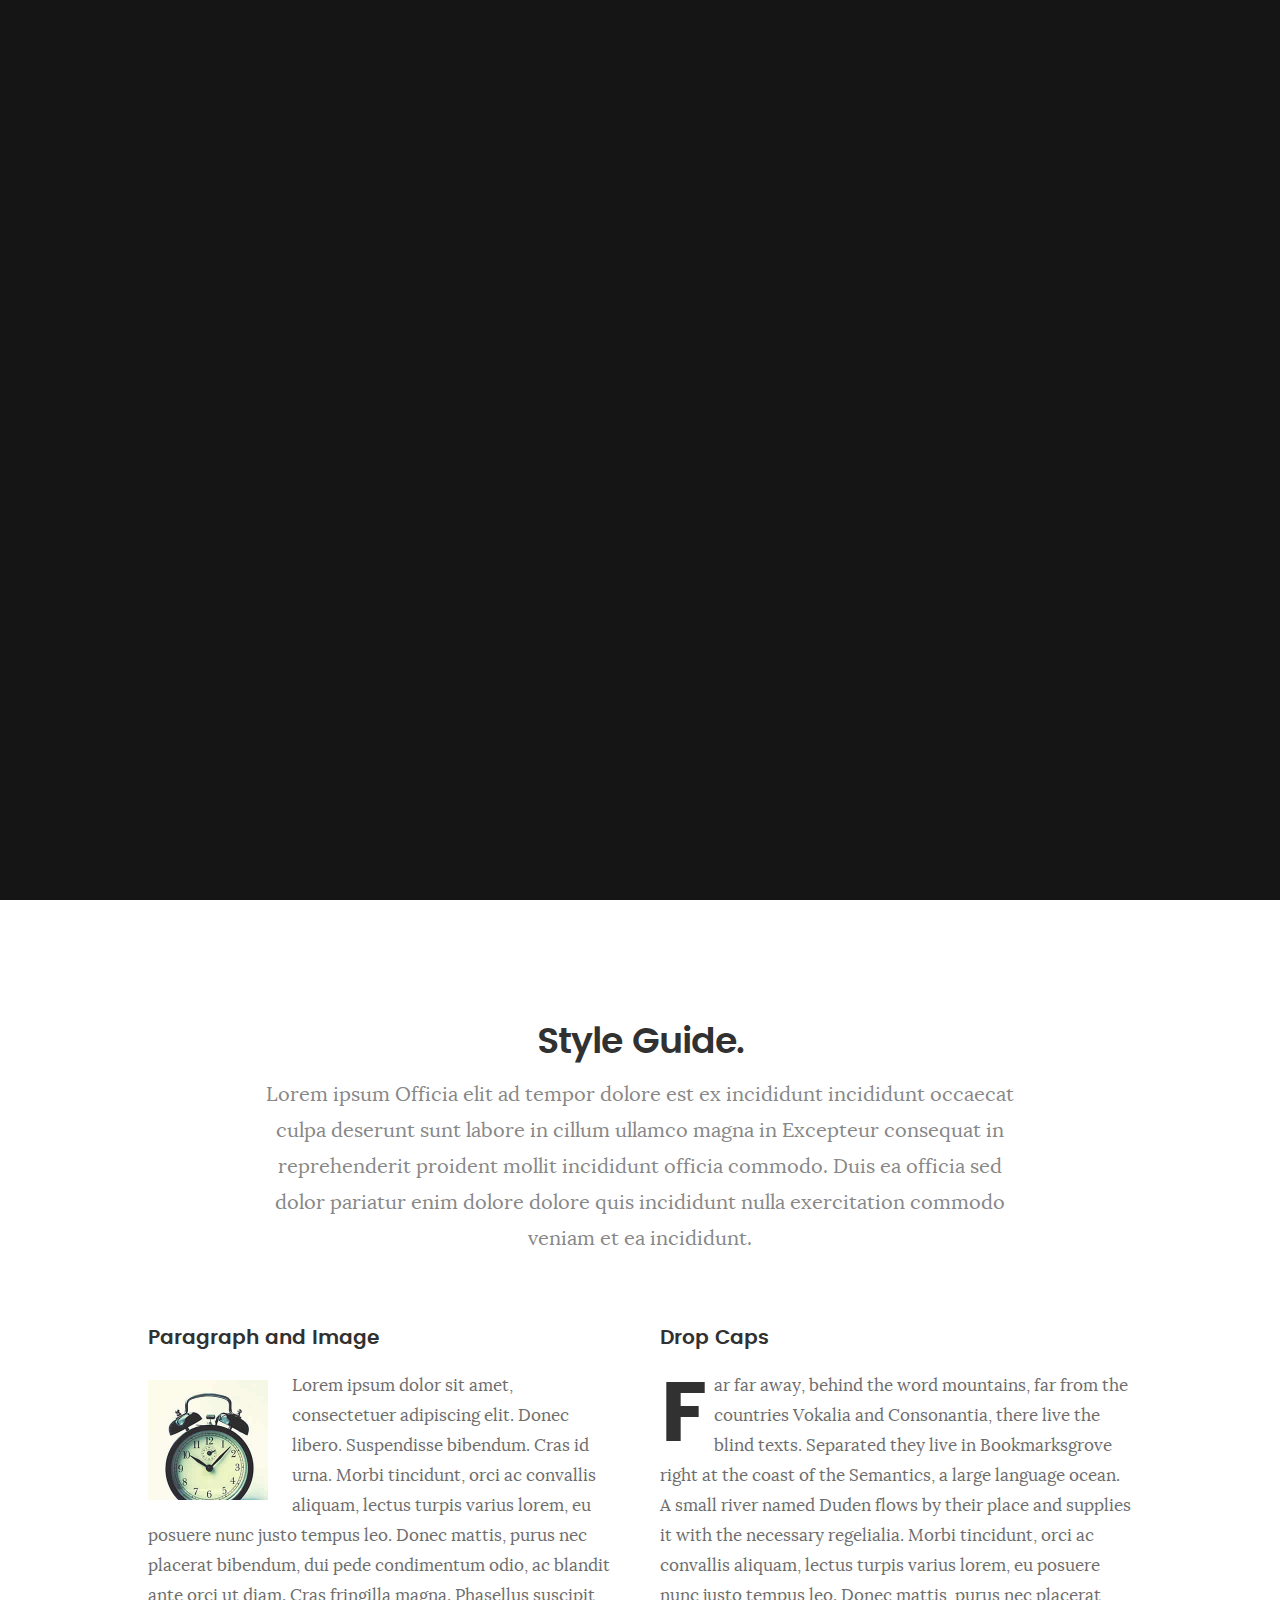
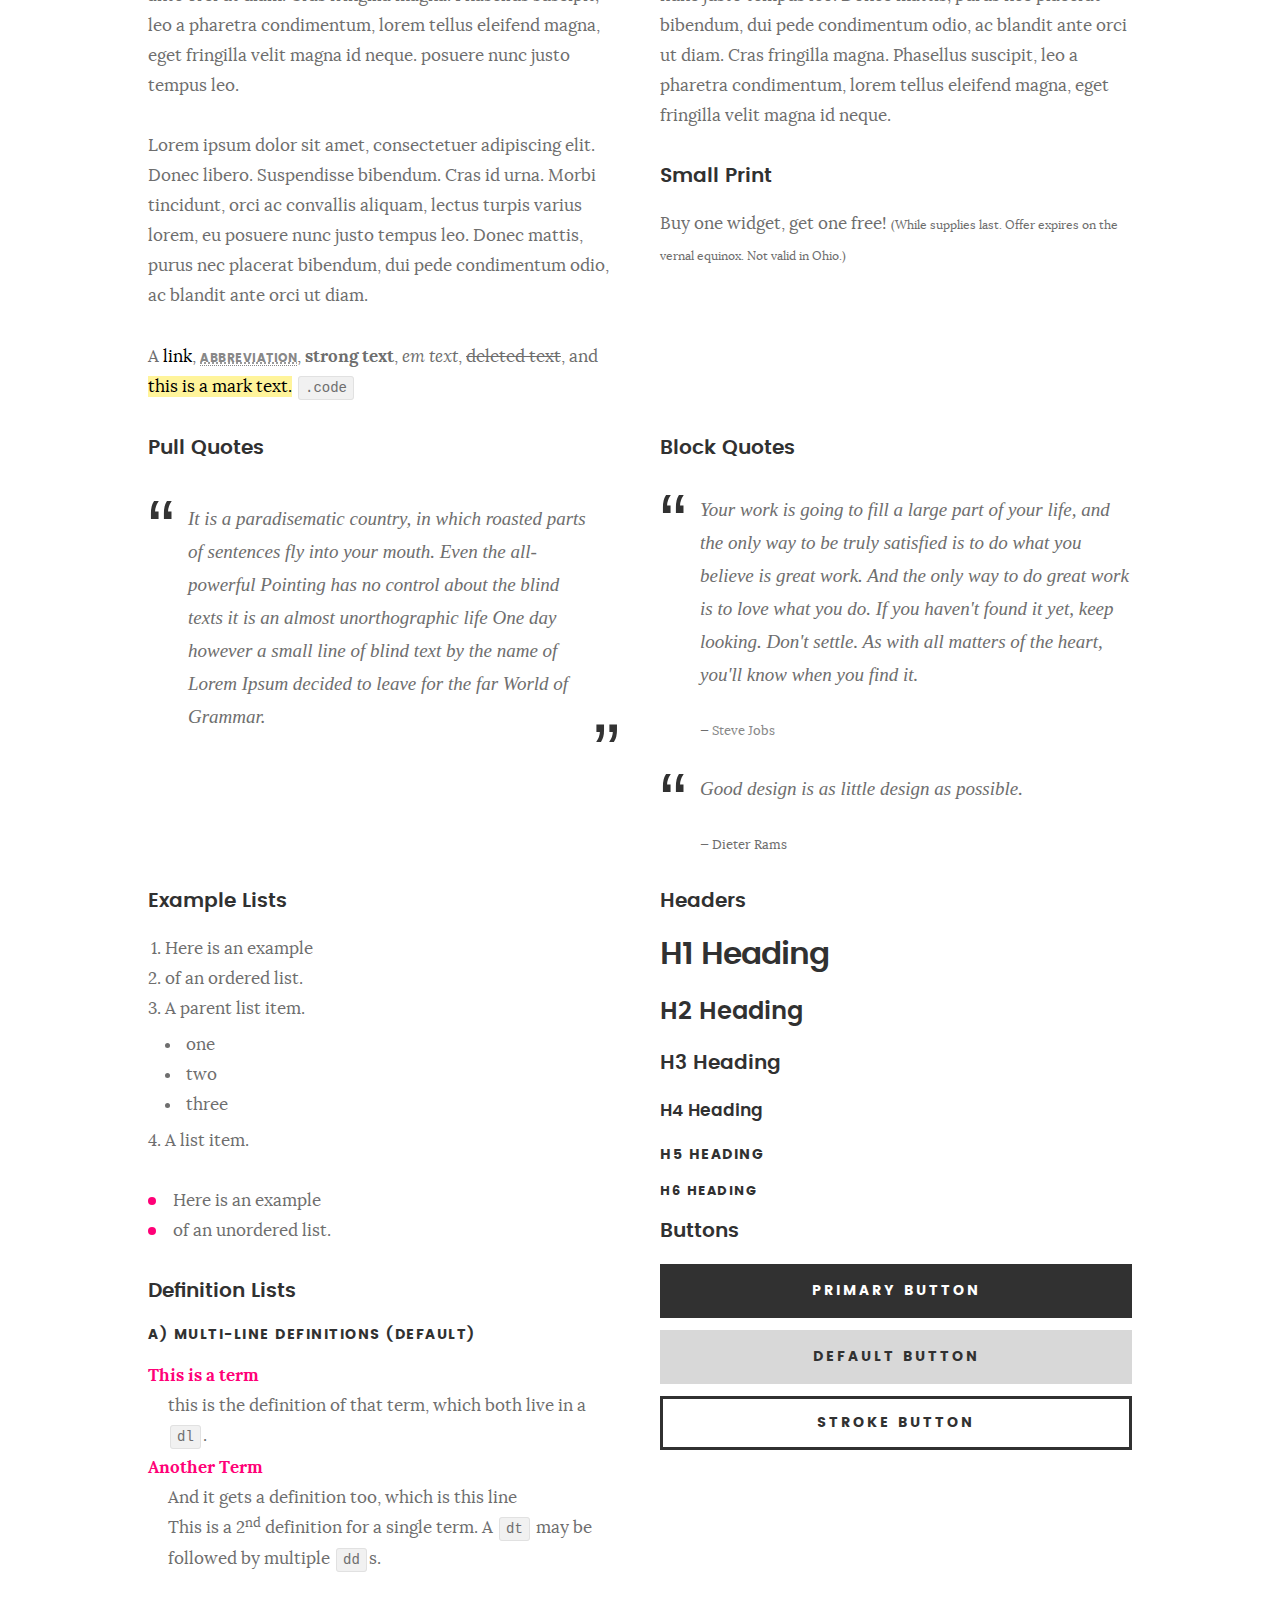
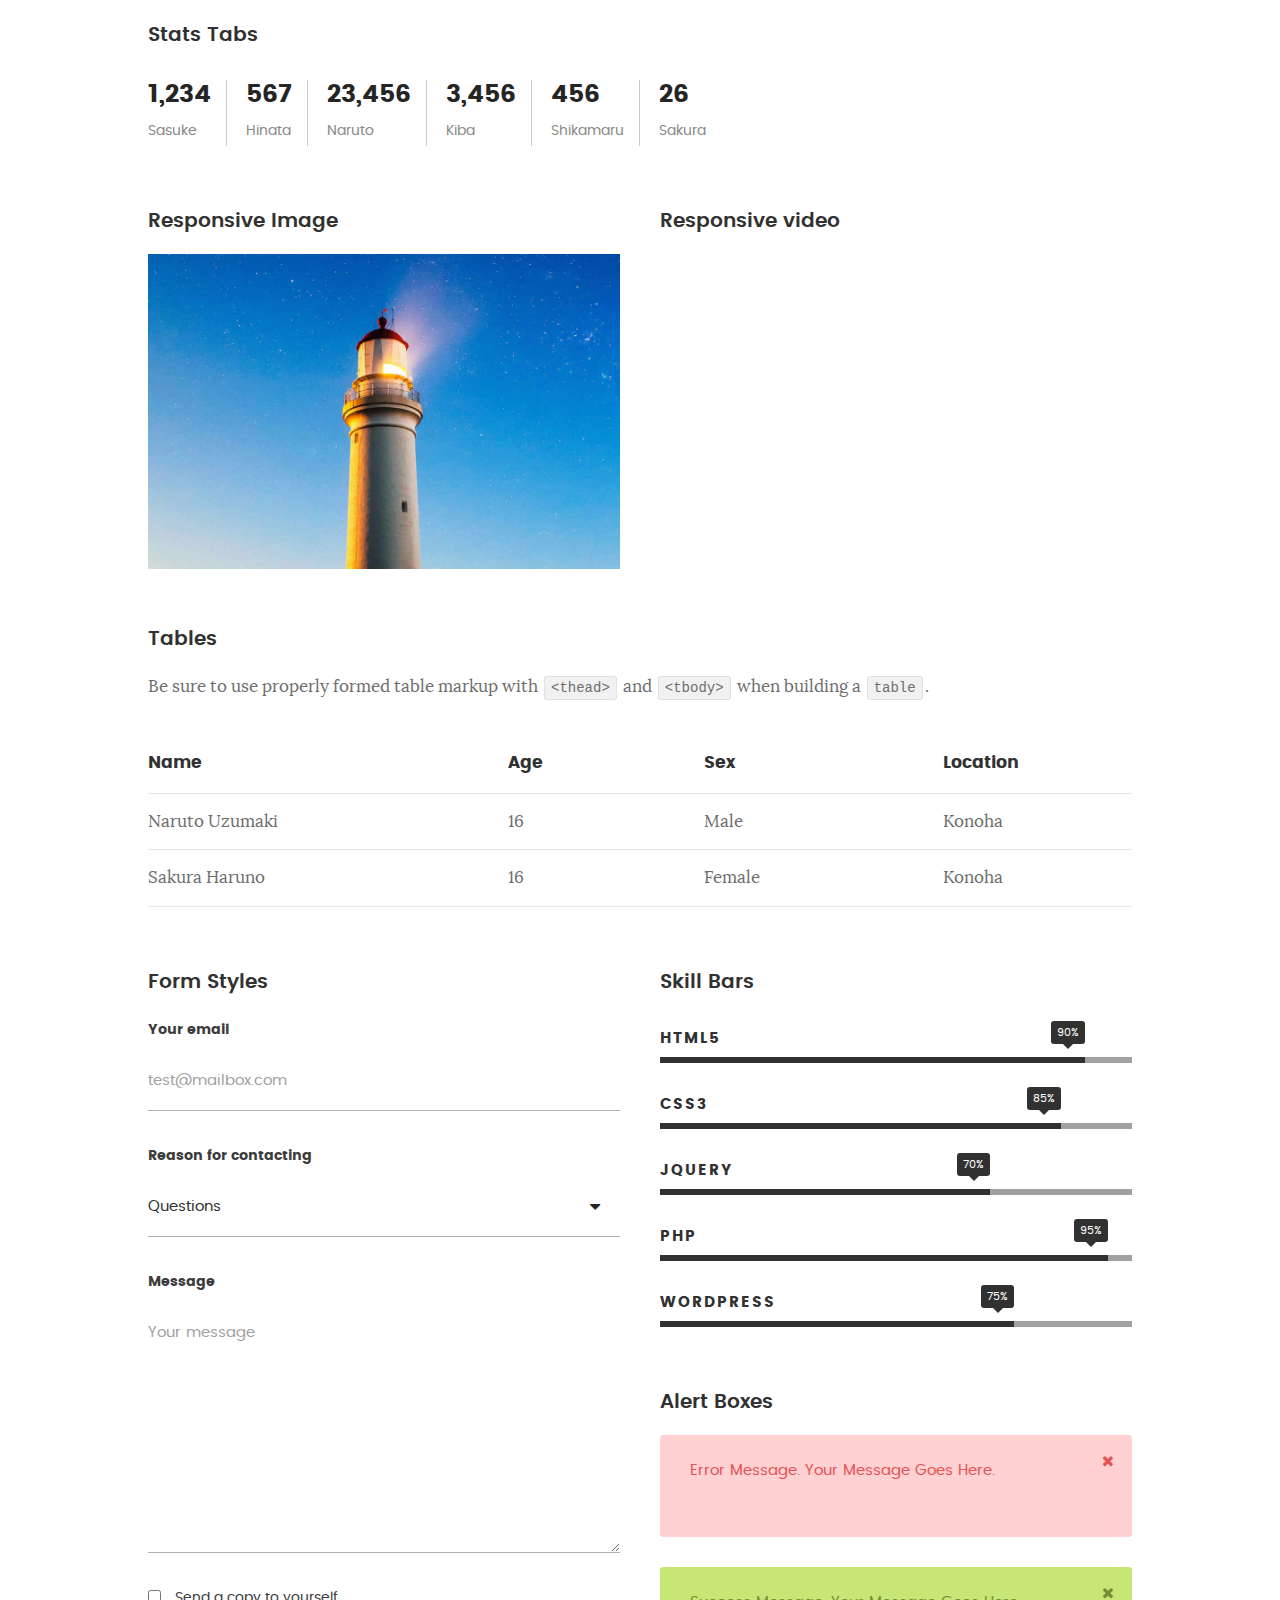
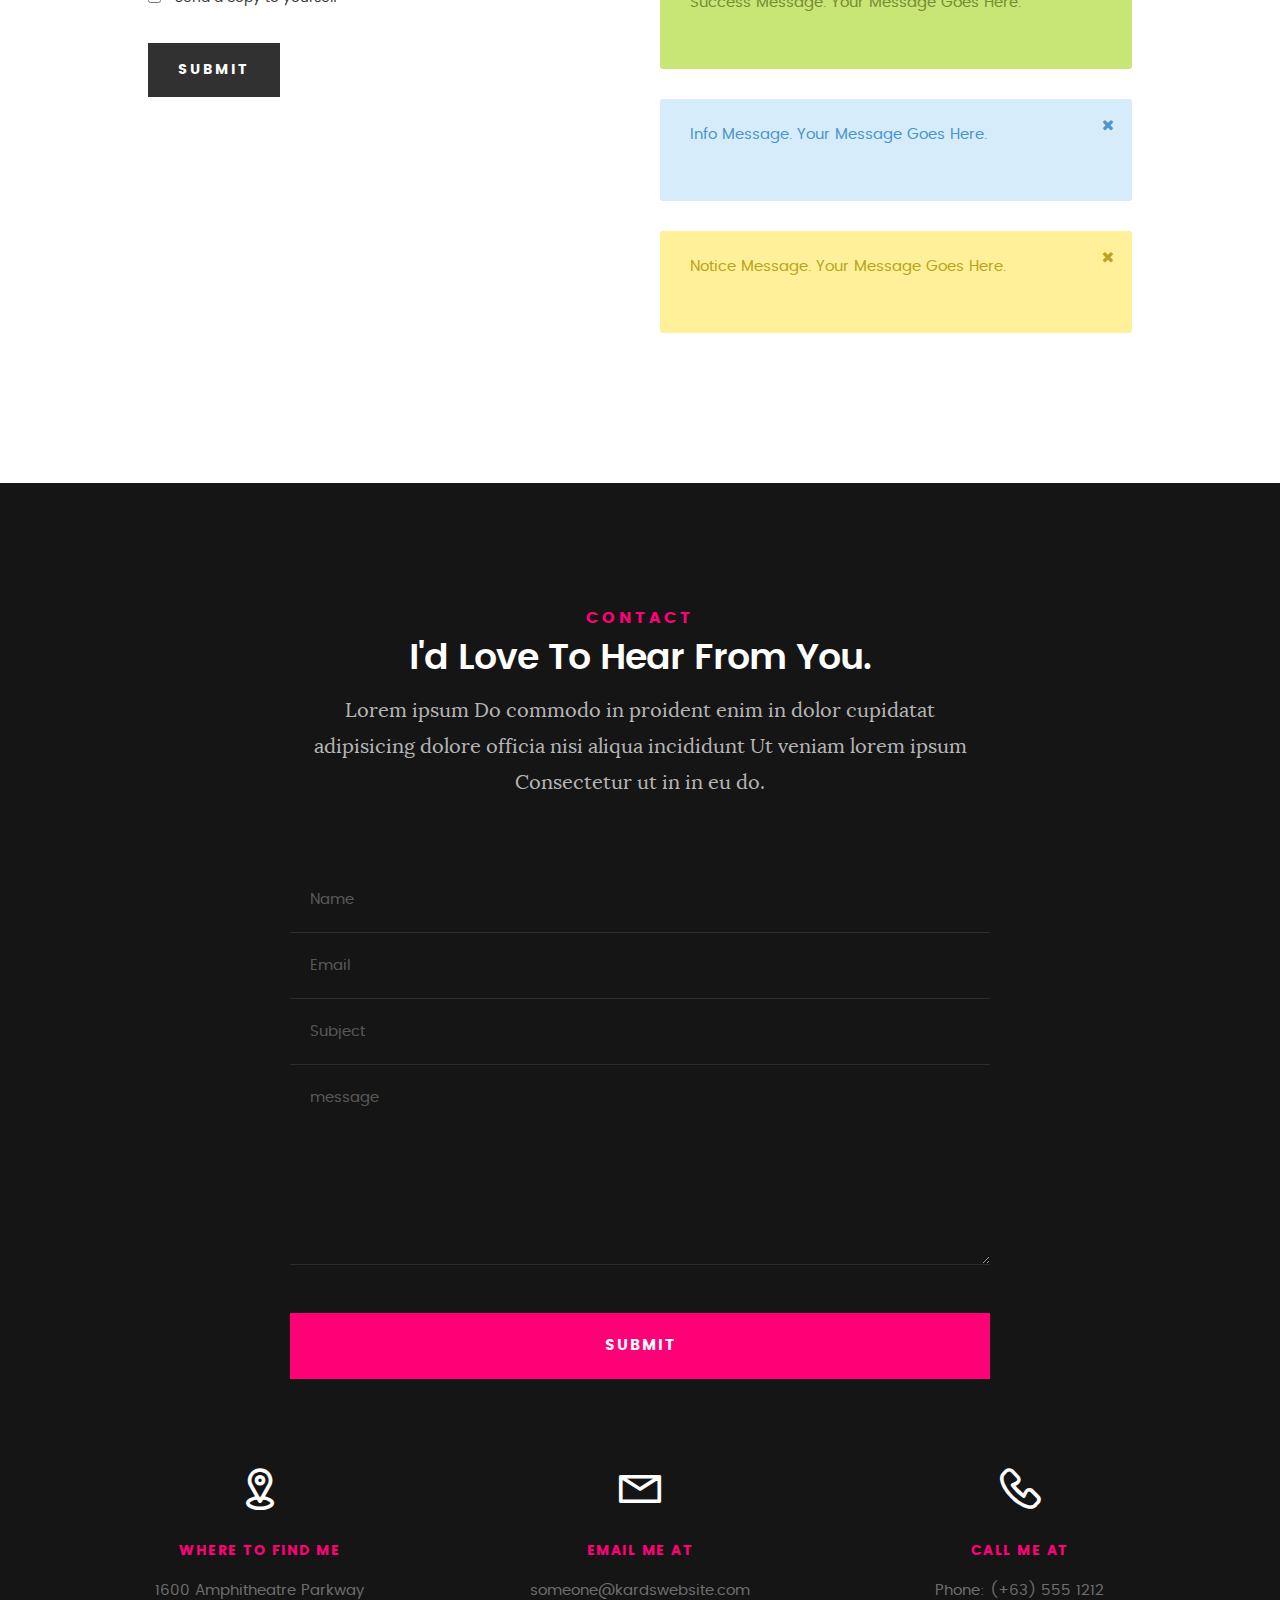
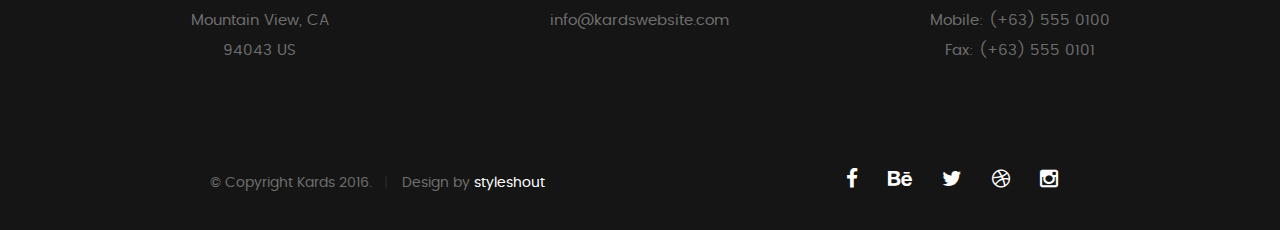
<file: styles.html>
<!DOCTYPE html>
<!--[if IE 8 ]><html class="no-js oldie ie8" lang="en"> <![endif]-->
<!--[if IE 9 ]><html class="no-js oldie ie9" lang="en"> <![endif]-->
<!--[if (gte IE 9)|!(IE)]><!--><html class="no-js" lang="en"> <!--<![endif]-->
<head>

   <!--- basic page needs
   ================================================== -->
   <meta charset="utf-8">
	<title>Style Demo - Kards</title>
	<meta name="description" content="">  
	<meta name="author" content="">

   <!-- mobile specific metas
   ================================================== -->
	<meta name="viewport" content="width=device-width, initial-scale=1, maximum-scale=1">

 	<!-- CSS
   ================================================== -->
   <link rel="stylesheet" href="css/base.css">  
   <link rel="stylesheet" href="css/main.css">
   <link rel="stylesheet" href="css/vendor.css">

   <style type="text/css" media="screen">

   	#styles { 
   		background: white;
   		padding-top: 12rem;
   		padding-bottom: 12rem;
   	}
   	#styles .row {
   		max-width: 1024px;
     	}
     	#styles .section-intro {
   		max-width: 800px;
     	}
      	
   </style>       

   <!-- script
   ================================================== -->
	<script src="js/modernizr.js"></script>
	<script src="js/pace.min.js"></script>

   <!-- favicons
	================================================== -->
	<!-- <link rel="icon" type="image/png" href="favicon.png"> -->

</head>

<body id="top">

	<!-- header 
   ================================================== -->
   <header>   	
   	<div class="row">

   		<div class="top-bar">
   			<a class="menu-toggle" href="#"><span>Menu</span></a>

	   		<div class="logo">
		         <a href="index.html">KARDS</a>
		      </div>		      

		   	<nav id="main-nav-wrap">
					<ul class="main-navigation">
						<li><a href="index.html#intro" title="">Home</a></li>
						<li><a href="index.html#about" title="">About</a></li>
						<li><a href="index.html#resume" title="">Resume</a></li>
						<li><a href="index.html#portfolio" title="">Portfolio</a></li>
						<li><a href="index.html#services" title="">Services</a></li>					
						<li><a class="smoothscroll"  href="#contact" title="">Contact</a></li>	
						<li><a href="styles.html" title="">Style Demo</a></li>				
					</ul>
				</nav>    		
   		</div> <!-- /top-bar --> 
   		
   	</div> <!-- /row --> 		
   </header> <!-- /header -->

	<!-- intro section
   ================================================== -->
   <section id="intro">   

   	<div class="intro-overlay"></div>	

   	<div class="intro-content">
   		<div class="row">

   			<div class="col-twelve">

	   			<h5>Hello, World.</h5>
	   			<h1>I'm Juan Dela Cruz.</h1>

	   			<p class="intro-position">
	   				<span>Front-end Developer</span>
	   				<span>UI/UX Designer</span> 
	   			</p>

	   			<a class="button stroke smoothscroll" href="#about" title="">More About Me</a>

	   		</div>  
   			
   		</div>   		 		
   	</div> <!-- /intro-content --> 

   	<ul class="intro-social">        
         <li><a href="#"><i class="fa fa-facebook"></i></a></li>
         <li><a href="#"><i class="fa fa-behance"></i></a></li>
         <li><a href="#"><i class="fa fa-twitter"></i></a></li>
         <li><a href="#"><i class="fa fa-dribbble"></i></a></li>
         <li><a href="#"><i class="fa fa-instagram"></i></a></li>
      </ul> <!-- /intro-social -->      	

   </section> <!-- /intro -->


   <!-- Style Demo
   ================================================== -->
   <section id="styles">

   	<div class="row section-intro">

   		<div class="col-twelve">

   			<h1>Style Guide.</h1>

   			<p class="lead">Lorem ipsum Officia elit ad tempor dolore est ex incididunt incididunt occaecat culpa deserunt sunt labore in cillum ullamco magna in Excepteur consequat in reprehenderit proident mollit incididunt officia commodo.
   			Duis ea officia sed dolor pariatur enim dolore dolore quis incididunt nulla exercitation commodo veniam et ea incididunt.</p>   			

   		</div>

     	</div> <!-- /row -->

     	<div class="row">

     		<div class="col-six tab-full">

		      <h3>Paragraph and Image</h3>

		      <p><a href="#"><img width="120" height="120" class="pull-left" alt="sample-image" src="images/sample-image.jpg"></a>
		  		Lorem ipsum dolor sit amet, consectetuer adipiscing elit. Donec libero. Suspendisse bibendum.
		  		Cras id urna. Morbi tincidunt, orci ac convallis aliquam, lectus turpis varius lorem, eu
		  		posuere nunc justo tempus leo. Donec mattis, purus nec placerat bibendum, dui pede condimentum
		  		odio, ac blandit ante orci ut diam. Cras fringilla magna. Phasellus suscipit, leo a pharetra
		  		condimentum, lorem tellus eleifend magna, eget fringilla velit magna id neque.
		  		posuere nunc justo tempus leo. </p>

		  		<p>
		  		Lorem ipsum dolor sit amet, consectetuer adipiscing elit. Donec libero. Suspendisse bibendum.
		  		Cras id urna. Morbi tincidunt, orci ac convallis aliquam, lectus turpis varius lorem, eu
		  		posuere nunc justo tempus leo. Donec mattis, purus nec placerat bibendum, dui pede condimentum
		  		odio, ac blandit ante orci ut diam.	
 			   </p>

            <p>A <a href="#">link</a>,
  			   <abbr title="this really isn't a very good description">abbreviation</abbr>,
  			   <strong>strong text</strong>,
            <em>em text</em>,
  			   <del>deleted text</del>, and
            <mark>this is a mark text.</mark>
            <code>.code</code>
          	</p>

         </div>

         <div class="col-six tab-full">

            <h3>Drop Caps</h3>

	         <p class="drop-cap">Far far away, behind the word mountains, far from the countries Vokalia and Consonantia,
	         there live the blind texts. Separated they live in Bookmarksgrove right at the coast of the
	         Semantics, a large language ocean. A small river named Duden flows by their place and supplies it with the necessary regelialia. Morbi tincidunt, orci ac convallis aliquam, lectus turpis varius lorem, eu	posuere nunc justo tempus leo. Donec mattis, purus nec placerat bibendum, dui pede condimentum odio, ac blandit ante orci ut diam. Cras fringilla magna. Phasellus suscipit, leo a pharetra condimentum, lorem tellus eleifend magna, eget fringilla velit magna id neque.
		  		</p>

		      <h3>Small Print</h3>

		      <p>Buy one widget, get one free!
		  		<small>(While supplies last. Offer expires on the vernal equinox. Not valid in Ohio.)</small>
		  		</p>

		   </div>	         

		</div> <!-- /row -->

		<div class="row">

		  	<div class="col-six tab-full">

		      <h3>Pull Quotes</h3>

		      <aside class="pull-quote">
				   <blockquote>
					   <p>It is a paradisematic country, in which roasted parts of
		            sentences fly into your mouth. Even the all-powerful Pointing has no control about the blind
		            texts it is an almost unorthographic life One day however a small line of blind text by the name
		            of Lorem Ipsum decided to leave for the far World of Grammar.</p>
					</blockquote>
				</aside>

		   </div>

		   <div class="col-six tab-full">

		      <h3>Block Quotes</h3>

		      <blockquote cite="http://where-i-got-my-info-from.com">
				   <p>Your work is going to fill a large part of your life, and the only way to be truly satisfied is
		         to do what you believe is great work. And the only way to do great work is to love what you do.
		         If you haven't found it yet, keep looking. Don't settle. As with all matters of the heart, you'll know when you find it.
		         </p>
		
					<cite>
					   <a href="#">Steve Jobs</a>
					</cite>
			   </blockquote>

		      <blockquote>
		         <p>Good design is as little design as possible.</p>
		         <cite>Dieter Rams</cite>
		      </blockquote>

		   </div>

		</div> <!-- /row -->

		<div class="row half-bottom">

		 	<div class="col-six tab-full">

		      <h3>Example Lists</h3>

		      <ol>
				   <li>Here is an example</li>
				   <li>of an ordered list.</li>
				   <li>A parent list item.
				   	<ul>
				   		<li>one</li>
				   		<li>two</li>
				   		<li>three</li>
				   	</ul>
				   </li>
				   <li>A list item.</li>
			   </ol>

		      <ul class="disc">
				   <li>Here is an example</li>
				   <li>of an unordered list.</li>
			   </ul>	

			   <h3>Definition Lists</h3>	            

		      <h5>a) Multi-line Definitions (default)</h5>

		      <dl>
				   <dt><strong>This is a term</strong></dt>
				      <dd>this is the definition of that term, which both live in a <code>dl</code>.</dd>
				   <dt><strong>Another Term</strong></dt>
				      <dd>And it gets a definition too, which is this line</dd>
				      <dd>This is a 2<sup>nd</sup> definition for a single term. A <code>dt</code> may be followed by multiple <code>dd</code>s.</dd>
			   </dl>

		   </div>

		   <div class="col-six tab-full">		                  

		      <h3>Headers</h3>

		      <h1>H1 Heading</h1>
		      <h2>H2 Heading</h2>
		      <h3>H3 Heading</h3>
		      <h4>H4 Heading</h4>
		      <h5>H5 Heading</h5>
		      <h6>H6 Heading</h6>

		      <h3>Buttons</h3>

		    	<p>
		     		<a class="button button-primary full-width" href="#">Primary Button</a>
		     		<a class="button full-width" href="#">Default Button</a>
		     		<a class="button stroke full-width" href="#">Stroke Button</a>
		     	</p>

		   </div>

		</div> <!-- /row -->

		<div class="row">

		   <div class="col-twelve">

		    	<h3>Stats Tabs</h3>

		      <ul class="stats-tabs">
				   <li><a href="#">1,234 <em>Sasuke</em></a></li>
				   <li><a href="#">567 <em>Hinata</em></a></li>
				   <li><a href="#">23,456 <em>Naruto</em></a></li>
				   <li><a href="#">3,456 <em>Kiba</em></a></li>
				   <li><a href="#">456 <em>Shikamaru</em></a></li>
				   <li><a href="#">26 <em>Sakura</em></a></li>
				</ul>	      		

		   </div>	      	

		</div> <!-- /row -->

		<div class="row half-bottom">

      	<div class="col-six tab-full">

      		<h3>Responsive Image</h3>

      		<p><img src="images/portfolio/modals/m-lighthouse.jpg"></p>

      	</div>

      	<div class="col-six tab-full">

      		<h3>Responsive video</h3>

      		<div class="fluid-video-wrapper">
                  <iframe src="http://player.vimeo.com/video/14592941?title=0&amp;byline=0&amp;portrait=0&amp;color=F64B39" width="500" height="281" frameborder="0" webkitallowfullscreen mozallowfullscreen allowfullscreen></iframe> 
            </div>

      	</div>
      	
      </div> <!-- /row -->

      <div class="row add-bottom">

      	<div class="col-twelve">

      		<h3>Tables</h3>
      		<p>Be sure to use properly formed table markup with <code>&lt;thead&gt;</code> and <code>&lt;tbody&gt;</code> when building a <code>table</code>.</p>

      		<div class="table-responsive">

      			<table>
					  <thead>
					    <tr>
					      <th>Name</th>
					      <th>Age</th>
					      <th>Sex</th>
					      <th>Location</th>					    
					    </tr>
					  </thead>
					  <tbody>
					    <tr>
					      <td>Naruto Uzumaki</td>
					      <td>16</td>
					      <td>Male</td>
					      <td>Konoha</td>					    
					    </tr>
					    <tr>
					      <td>Sakura Haruno</td>
					      <td>16</td>
					      <td>Female</td>
					      <td>Konoha</td>			    
					    </tr>
					  </tbody>
					</table>

      		</div>     		

      	</div>
      	
      </div> <!--row -->

      <div class="row">

		   <div class="col-six tab-full">

		      <h3>Form Styles</h3>

		         <form>
			        	<div>
			         	<label for="sampleInput">Your email</label>
			         	<input class="full-width" type="email" placeholder="test@mailbox.com" id="sampleInput">
			         </div>
			         <div>
			         	<label for="sampleRecipientInput">Reason for contacting</label>
			         	<div class="ss-custom-select">
			         		<select class="full-width" id="sampleRecipientInput">
				           		<option value="Option 1">Questions</option>
				           		<option value="Option 2">Report</option>
				           		<option value="Option 3">Others</option>
				         	</select>
			         	</div>			         	
			         </div>
			       
			       	<label for="exampleMessage">Message</label>
			       	<textarea class="full-width" placeholder="Your message" id="exampleMessage"></textarea>

			        	<label class="add-bottom">
			           	<input type="checkbox">			            
			           	<span class="label-text">Send a copy to yourself</span>
			        	</label>
			       
			        	<input class="button-primary" type="submit" value="Submit">

			      </form>	            

		      </div>

		      <div class="col-six tab-full">

		      		<h3>Skill Bars</h3>

		      		<ul class="skill-bars">
						   <li>
						   	<div class="progress percent90"><span>90%</span></div>
						   	<strong>HTML5</strong>
						   </li>
						   <li>
						   	<div class="progress percent85"><span>85%</span></div>
						   	<strong>CSS3</strong>
						   </li>
						   <li>
						   	<div class="progress percent70"><span>70%</span></div>
						   	<strong>JQuery</strong>
						   </li>
						   <li>
						   	<div class="progress percent95"><span>95%</span></div>
						   	<strong>PHP</strong>
						   </li>
						   <li>

						   	<div class="progress percent75"><span>75%</span></div>
						   	<strong>Wordpress</strong>
						   </li>
		      
						</ul> <!-- /skill-bars -->

			        
			        <h3>Alert Boxes</h3> 
			        
			        <div class="alert-box ss-error hideit">
				        <p>Error Message. Your Message Goes Here.</p>
				        <i class="fa fa-times close"></i>
			        </div><!-- /error -->
			        
			        <div class="alert-box ss-success hideit">
				        <p>Success Message. Your Message Goes Here.</p>
				        <i class="fa fa-times close"></i>
			        </div><!-- /success -->
			        
			        <div class="alert-box ss-info hideit">
				         <p>Info Message. Your Message Goes Here.</p>
				        <i class="fa fa-times close"></i>
			        </div><!-- /info -->
			        
			        <div class="alert-box ss-notice hideit">
				        <p>Notice Message. Your Message Goes Here.</p>
				        <i class="fa fa-times close"></i>
			        </div><!-- /notice -->
			        
			  </div>	         

		</div> <!-- /row -->
		   	
   </section> <!--styles -->	

	
   <!-- contact
   ================================================== -->
	<section id="contact">

		<div class="row section-intro">
   		<div class="col-twelve">

   			<h5>Contact</h5>
   			<h1>I'd Love To Hear From You.</h1>

   			<p class="lead">Lorem ipsum Do commodo in proident enim in dolor cupidatat adipisicing dolore officia nisi aliqua incididunt Ut veniam lorem ipsum Consectetur ut in in eu do.</p>

   		</div> 
   	</div> <!-- /section-intro -->

   	<div class="row contact-form">

   		<div class="col-twelve">

            <!-- form -->
            <form name="contactForm" id="contactForm" method="post" action="">
      			<fieldset>

                  <div class="form-field">
 						   <input name="contactName" type="text" id="contactName" placeholder="Name" value="" minlength="2" required="">
                  </div>
                  <div class="form-field">
	      			   <input name="contactEmail" type="email" id="contactEmail" placeholder="Email" value="" required="">
	               </div>
                  <div class="form-field">
	     				   <input name="contactSubject" type="text" id="contactSubject" placeholder="Subject" value="">
	               </div>                       
                  <div class="form-field">
	                 	<textarea name="contactMessage" id="contactMessage" placeholder="message" rows="10" cols="50" required=""></textarea>
	               </div>                      
                 <div class="form-field">
                     <button class="submitform">Submit</button>
                     <div id="submit-loader">
                        <div class="text-loader">Sending...</div>                             
       				      <div class="s-loader">
								  	<div class="bounce1"></div>
								  	<div class="bounce2"></div>
								  	<div class="bounce3"></div>
								</div>
							</div>
                  </div>

      			</fieldset>
      		</form> <!-- Form End -->

            <!-- contact-warning -->
            <div id="message-warning"></div>            
            <!-- contact-success -->
      		<div id="message-success">
               <i class="fa fa-check"></i>Your message was sent, thank you!<br>
      		</div>

         </div> <!-- /col-twelve -->
   		
   	</div> <!-- /contact-form -->

   	<div class="row contact-info">

   		<div class="col-four tab-full">

   			<div class="icon">
   				<i class="icon-pin"></i>
   			</div>

   			<h5>Where to find me</h5>

   			<p>
            1600 Amphitheatre Parkway<br>
            Mountain View, CA<br>
            94043 US
            </p>

   		</div>

   		<div class="col-four tab-full collapse">

   			<div class="icon">
   				<i class="icon-mail"></i>
   			</div>

   			<h5>Email Me At</h5>

   			<p>someone@kardswebsite.com<br>
			   	info@kardswebsite.com			     
			   </p>

   		</div>

   		<div class="col-four tab-full">

   			<div class="icon">
   				<i class="icon-phone"></i>
   			</div>

   			<h5>Call Me At</h5>

   			<p>Phone: (+63) 555 1212<br>
			   	Mobile: (+63) 555 0100<br>
			     	Fax: (+63) 555 0101
			   </p>

   		</div>
   		
   	</div> <!-- /contact-info -->
		
	</section> <!-- /contact -->


   <!-- footer
   ================================================== -->

   <footer>
     	<div class="row">

     		<div class="col-six tab-full pull-right social">

     			<ul class="footer-social">        
			      <li><a href="#"><i class="fa fa-facebook"></i></a></li>
			      <li><a href="#"><i class="fa fa-behance"></i></a></li>
			      <li><a href="#"><i class="fa fa-twitter"></i></a></li>
			      <li><a href="#"><i class="fa fa-dribbble"></i></a></li>
			      <li><a href="#"><i class="fa fa-instagram"></i></a></li>
			   </ul> 
	      		
	      </div>

      	<div class="col-six tab-full">
	      	<div class="copyright">
		        	<span>© Copyright Kards 2016.</span> 
		        	<span>Design by <a href="http://www.styleshout.com/">styleshout</a></span>	         	
		         </div>		                  
	      	</div>

	      	<div id="go-top">
		         <a class="smoothscroll" title="Back to Top" href="#top"><i class="fa fa-long-arrow-up"></i></a>
		      </div>

      	</div> <!-- /row -->     	
   </footer>    

   <div id="preloader"> 
    	<div id="loader"></div>
   </div> 

   <!-- Java Script
   ================================================== --> 
   <script src="js/jquery-2.1.3.min.js"></script>
   <script src="js/plugins.js"></script>
   <script src="js/main.js"></script>

</body>

</html>
</file>
<file: css/base.css>
/**
 * =================================================================== 
 *
 *  Kards v1.0 Base Stylesheet
 *  url: styleshout.com
 *  03-01-2016
 *  ------------------------------------------------------------------
 *  TOC:
 *  01. reset
 *  02. basic/base setup styles
 *  03. grid
 *  04. MISC
 *
 * =================================================================== 
 */

/** 
 * ===================================================================
 * 01. reset - normalize.css v3.0.2 | MIT License | git.io/normalize
 *
 * ------------------------------------------------------------------- 
 */
html {
	font-family: sans-serif;
	-ms-text-size-adjust: 100%;
	-webkit-text-size-adjust: 100%;
}

body {
	margin: 0;
}

article,
aside,
details,
figcaption,
figure,
footer,
header,
hgroup,
main,
menu,
nav,
section,
summary {
	display: block;
}

audio,
canvas,
progress,
video {
	display: inline-block;
	vertical-align: baseline;
}

audio:not([controls]) {
	display: none;
	height: 0;
}

[hidden],
template {
	display: none;
}

a {
	background: transparent;
}

a:active,
a:hover {
	outline: 0;
}

abbr[title] {
	border-bottom: 1px dotted;
}

b,
strong {
	font-weight: bold;
}

dfn {
	font-style: italic;
}

h1 {
	font-size: 2em;
	margin: 0.67em 0;
}

mark {
	background: #ff0;
	color: #000;
}

small {
	font-size: 80%;
}

sub,
sup {
	font-size: 75%;
	line-height: 0;
	position: relative;
	vertical-align: baseline;
}

sup {
	top: -0.5em;
}

sub {
	bottom: -0.25em;
}

img {
	border: 0;
}

svg:not(:root) {
	overflow: hidden;
}

figure {
	margin: 1em 40px;
}

hr {
	-moz-box-sizing: content-box;
	box-sizing: content-box;
	height: 0;
}

pre {
	overflow: auto;
}

code,
kbd,
pre,
samp {
	font-family: monospace, monospace;
	font-size: 1em;
}

button,
input,
optgroup,
select,
textarea {
	color: inherit;
	font: inherit;
	margin: 0;
}

button {
	overflow: visible;
}

button,
select {
	text-transform: none;
}

button,
html input[type="button"],
input[type="reset"],
input[type="submit"] {
	-webkit-appearance: button;
	cursor: pointer;
}

button[disabled],
html input[disabled] {
	cursor: default;
}

button::-moz-focus-inner,
input::-moz-focus-inner {
	border: 0;
	padding: 0;
}

input {
	line-height: normal;
}

input[type="checkbox"],
input[type="radio"] {
	box-sizing: border-box;
	padding: 0;
}

input[type="number"]::-webkit-inner-spin-button,
input[type="number"]::-webkit-outer-spin-button {
	height: auto;
}

input[type="search"] {
	-webkit-appearance: textfield;
	-moz-box-sizing: content-box;
	-webkit-box-sizing: content-box;
	box-sizing: content-box;
}

input[type="search"]::-webkit-search-cancel-button,
input[type="search"]::-webkit-search-decoration {
	-webkit-appearance: none;
}

fieldset {
	border: 1px solid #c0c0c0;
	margin: 0 2px;
	padding: 0.35em 0.625em 0.75em;
}

legend {
	border: 0;
	padding: 0;
}

textarea {
	overflow: auto;
}

optgroup {
	font-weight: bold;
}

table {
	border-collapse: collapse;
	border-spacing: 0;
}

td,
th {
	padding: 0;
}

/** 
 * ===================================================================
 * 02. basic/base setup styles - (_basic.scss)
 *
 * ------------------------------------------------------------------- 
 */
html {
	font-size: 62.5%;
	box-sizing: border-box;
}

*,
*::before,
*::after {
	box-sizing: inherit;
}

body {
	font-weight: normal;
	line-height: 1;
	text-rendering: optimizeLegibility;
	word-wrap: break-word;
	-webkit-overflow-scrolling: touch;
	-webkit-text-size-adjust: none;
}

body,
input,
button {
	-moz-osx-font-smoothing: grayscale;
	-webkit-font-smoothing: antialiased;
}

/**
 * Media - (_basic.scss)
 * ------------------------------------------------------------------- 
 */
img,
video {
	max-width: 100%;
	height: auto;
}

/**
 * Typography resets - (_basic.scss)
 * ------------------------------------------------------------------- 
 */
div,
dl,
dt,
dd,
ul,
ol,
li,
h1,
h2,
h3,
h4,
h5,
h6,
pre,
form,
p,
blockquote,
th,
td {
	margin: 0;
	padding: 0;
}

h1,
h2,
h3,
h4,
h5,
h6 {
	-webkit-font-variant-ligatures: common-ligatures;
	-moz-font-variant-ligatures: common-ligatures;
	font-variant-ligatures: common-ligatures;
	text-rendering: optimizeLegibility;
}

em,
i {
	font-style: italic;
	line-height: inherit;
}

strong,
b {
	font-weight: bold;
	line-height: inherit;
}

small {
	font-size: 60%;
	line-height: inherit;
}

ol,
ul {
	list-style: none;
}

li {
	display: block;
}

/**
 * links - (_basic.scss)
 * ------------------------------------------------------------------- 
 */
a {
	text-decoration: none;
	line-height: inherit;
}

a img {
	border: none;
}

/**
 * inputs - (_basic.scss)
 * ------------------------------------------------------------------- 
 */
fieldset {
	margin: 0;
	padding: 0;
}

input[type="email"],
input[type="number"],
input[type="search"],
input[type="text"],
input[type="tel"],
input[type="url"],
input[type="password"],
textarea {
	-webkit-appearance: none;
	-moz-appearance: none;
	-ms-appearance: none;
	-o-appearance: none;
	appearance: none;
}

/** 
 * ===================================================================
 * 03. grid - (_grid.scss)
 *
 * ------------------------------------------------------------------- 
 */
.row {
	width: 94%;
	max-width: 1140px;
	margin: 0 auto;
}

.row:before,
.row:after {
	content: "";
	display: table;
}

.row:after {
	clear: both;
}

.row .row {
	width: auto;
	max-width: none;
	margin-left: -20px;
	margin-right: -20px;
}

[class*="col-"],
.bgrid {
	float: left;
}

[class*="col-"] + [class*="col-"].end {
	float: right;
}

[class*="col-"] {
	padding: 0 20px;
}

.col-one {
	width: 8.33333%;
}

.col-two,
.col-1-6 {
	width: 16.66667%;
}

.col-three,
.col-1-4 {
	width: 25%;
}

.col-four,
.col-1-3 {
	width: 33.33333%;
}

.col-five {
	width: 41.66667%;
}

.col-six,
.col-1-2 {
	width: 50%;
}

.col-seven {
	width: 58.33333%;
}

.col-eight,
.col-2-3 {
	width: 66.66667%;
}

.col-nine,
.col-3-4 {
	width: 75%;
}

.col-ten,
.col-5-6 {
	width: 83.33333%;
}

.col-eleven {
	width: 91.66667%;
}

.col-twelve,
.col-full {
	width: 100%;
}

/**
 * small screens - (_grid.scss)
 * --------------------------------------------------------------- 
 */
@media screen and (max-width:1024px) {
	.row .row {
		margin-left: -18px;
		margin-right: -18px;
	}

	[class*="col-"] {
		padding: 0 18px;
	}

}

/**
 * tablets - (_grid.scss)
 * --------------------------------------------------------------- 
 */
@media screen and (max-width:768px) {
	.row {
		width: auto;
		padding-left: 30px;
		padding-right: 30px;
	}

	.row .row {
		padding-left: 0;
		padding-right: 0;
		margin-left: -15px;
		margin-right: -15px;
	}

	[class*="col-"] {
		padding: 0 15px;
	}

	.tab-1-4 {
		width: 25%;
	}

	.tab-1-3 {
		width: 33.33333%;
	}

	.tab-1-2 {
		width: 50%;
	}

	.tab-2-3 {
		width: 66.66667%;
	}

	.tab-3-4 {
		width: 75%;
	}

	.tab-full {
		width: 100%;
	}

}

/**
 * large mobile devices - (_grid.scss)
 * --------------------------------------------------------------- 
 */
@media screen and (max-width:600px) {
	.row {
		padding-left: 25px;
		padding-right: 25px;
	}

	.row .row {
		margin-left: -10px;
		margin-right: -10px;
	}

	[class*="col-"] {
		padding: 0 10px;
	}

	.mob-1-4 {
		width: 25%;
	}

	.mob-1-2 {
		width: 50%;
	}

	.mob-3-4 {
		width: 75%;
	}

	.mob-full {
		width: 100%;
	}

}

/**
 * small mobile devices - (_grid.scss)
 * --------------------------------------------------------------- 
 */
@media screen and (max-width:400px) {
	.row .row {
		padding-left: 0;
		padding-right: 0;
		margin-left: 0;
		margin-right: 0;
	}

	[class*="col-"] {
		width: 100% !important;
		float: none !important;
		clear: both !important;
		margin-left: 0;
		margin-right: 0;
		padding: 0;
	}

	[class*="col-"] + [class*="col-"].end {
		float: none;
	}

}

/** 
 * ===================================================================
 * block grids - (_grid.scss)
 *
 * ------------------------------------------------------------------- 
 */
[class*="block-"]:before,
[class*="block-"]:after {
	content: "";
	display: table;
}

[class*="block-"]:after {
	clear: both;
}

.block-1-6 .bgrid {
	width: 16.66667%;
}

.block-1-4 .bgrid {
	width: 25%;
}

.block-1-3 .bgrid {
	width: 33.33333%;
}

.block-1-2 .bgrid {
	width: 50%;
}

/**
 * Clearing for block grid columns. Allow columns with 
 * different heights to align properly.
 */
.block-1-6 .bgrid:nth-child(6n+1),
.block-1-4 .bgrid:nth-child(4n+1),
.block-1-3 .bgrid:nth-child(3n+1),
.block-1-2 .bgrid:nth-child(2n+1) {
	clear: both;
}

/**
 * small screens - (_grid.scss)
 * --------------------------------------------------------------- 
 */
@media screen and (max-width:1024px) {
	.block-s-1-6 .bgrid {
		width: 16.66667%;
	}

	.block-s-1-4 .bgrid {
		width: 25%;
	}

	.block-s-1-3 .bgrid {
		width: 33.33333%;
	}

	.block-s-1-2 .bgrid {
		width: 50%;
	}

	.block-s-full .bgrid {
		width: 100%;
		clear: both;
	}

	[class*="block-s-"] .bgrid:nth-child(n) {
		clear: none;
	}

	.block-s-1-6 .bgrid:nth-child(6n+1),
	.block-s-1-4 .bgrid:nth-child(4n+1),
	.block-s-1-3 .bgrid:nth-child(3n+1),
	.block-s-1-2 .bgrid:nth-child(2n+1) {
		clear: both;
	}

}

/**
 * tablets - (_grid.scss)
 * --------------------------------------------------------------- 
 */
@media screen and (max-width:768px) {
	.block-tab-1-6 .bgrid {
		width: 16.66667%;
	}

	.block-tab-1-4 .bgrid {
		width: 25%;
	}

	.block-tab-1-3 .bgrid {
		width: 33.33333%;
	}

	.block-tab-1-2 .bgrid {
		width: 50%;
	}

	.block-tab-full .bgrid {
		width: 100%;
		clear: both;
	}

	[class*="block-tab-"] .bgrid:nth-child(n) {
		clear: none;
	}

	.block-tab-1-6 .bgrid:nth-child(6n+1),
	.block-tab-1-4 .bgrid:nth-child(4n+1),
	.block-tab-1-3 .bgrid:nth-child(3n+1),
	.block-tab-1-2 .bgrid:nth-child(2n+1) {
		clear: both;
	}

}

/**
 * large mobile devices - (_grid.scss)
 * --------------------------------------------------------------- 
 */
@media screen and (max-width:600px) {
	.block-mob-1-6 .bgrid {
		width: 16.66667%;
	}

	.block-mob-1-4 .bgrid {
		width: 25%;
	}

	.block-mob-1-3 .bgrid {
		width: 33.33333%;
	}

	.block-mob-1-2 .bgrid {
		width: 50%;
	}

	.block-mob-full .bgrid {
		width: 100%;
		clear: both;
	}

	[class*="block-mob-"] .bgrid:nth-child(n) {
		clear: none;
	}

	.block-mob-1-6 .bgrid:nth-child(6n+1),
	.block-mob-1-4 .bgrid:nth-child(4n+1),
	.block-mob-1-3 .bgrid:nth-child(3n+1),
	.block-mob-1-2 .bgrid:nth-child(2n+1) {
		clear: both;
	}

}

/**
 * stack on small mobile devices - (_grid.scss)
 * --------------------------------------------------------------- 
 */
@media screen and (max-width:400px) {
	.stack .bgrid {
		width: 100% !important;
		float: none !important;
		clear: both !important;
		margin-left: 0;
		margin-right: 0;
	}

}

/** 
 * ===================================================================
 * 04. MISC  - (_grid.scss)
 *
 * ------------------------------------------------------------------- 
 */

/**
 * Clearing - (http://nicolasgallagher.com/micro-clearfix-hack/
 */
.group:before,
.group:after {
	content: "";
	display: table;
}

.group:after {
	clear: both;
}

/**
 * Misc Helper Styles 
 */
.hide {
	display: none;
}

.invisible {
	visibility: hidden;
}

.antialiased {
	-webkit-font-smoothing: antialiased;
	-moz-osx-font-smoothing: grayscale;
}

.remove-bottom {
	margin-bottom: 0;
}

.half-bottom {
	margin-bottom: 1.5rem !important;
}

.add-bottom {
	margin-bottom: 3rem !important;
}

.no-border {
	border: none;
}

.full-width {
	width: 100%;
}

.text-center {
	text-align: center;
}

.text-left {
	text-align: left;
}

.text-right {
	text-align: right;
}

.pull-left {
	float: left;
}

.pull-right {
	float: right;
}

.align-center {
	margin-left: auto;
	margin-right: auto;
	text-align: center;
}

/*# sourceMappingURL=base.css.map */
</file>
<file: css/main.css>
/**
 * =================================================================== 
 *
 *  Kards v1.0 Main Stylesheet
 *  url: styleshout.com
 *  03-01-2016
 *  ------------------------------------------------------------------
 *  TOC:
 *  01. webfonts and iconfonts
 *  02. base style overrides
 *  03. typography & general theme styles
 *  04. preloader
 *  05. forms
 *  06. buttons 
 *  07. other components
 *  08. common styles
 *  09. header styles
 *  10. intro
 *  11. about
 *  12. resume
 *  13. portfolio
 *  14. call-to-action section
 *  15. services
 *  16. stats
 *  17. contact
 *  18. footer
 *
 * =================================================================== 
 */


/** 
 * ===================================================================
 * 01. webfonts and iconfonts - (_document-setup.scss)
 *
 * ------------------------------------------------------------------- 
 */
@import url("fonts.css");
@import url("font-awesome/css/font-awesome.min.css");
@import url("micons/micons.css");


/** 
 * ===================================================================
 * 02. base style overrides - (_document-setup.scss)
 *
 * ------------------------------------------------------------------- 
 */
html {
	font-size: 10px;
}

@media only screen and (max-width:1024px) {
	html {
		font-size: 9.411764705882353px;
	}
}
@media only screen and (max-width:768px) {
	html {
		font-size: 10px;
	}
}
@media only screen and (max-width:400px) {
	html {
		font-size: 9.411764705882353px;
	}
}

html, body {
	height: 100%;
}
body {
	background: #151515;
	font-family: "lora-regular", serif;
	font-size: 1.7rem;
	line-height: 3rem;
	color: #6e6e6e;
}

/**
 * links - (_document-setup.scss)
 * -------------------------------------------------------------------
 */
a, a:visited {
	color: #000000;
	-moz-transition: all 0.3s ease-in-out;
	-o-transition: all 0.3s ease-in-out;
	-webkit-transition: all 0.3s ease-in-out;
	-ms-transition: all 0.3s ease-in-out;
	transition: all 0.3s ease-in-out;
}
a:hover, a:focus, a:active {
	color: #FF0077;
	outline: 0;
}

/** 
 * ===================================================================
 * 03. typography & general theme styles - (_document-setup.scss)
 *
 * ------------------------------------------------------------------- 
 */
h1, h2, h3, h4, h5, h6, .h01, .h02, .h03, .h04, .h05, .h06 {
	font-family: "poppins-semibold", sans-serif;
	color: #313131;
	font-style: normal;
	text-rendering: optimizeLegibility;
	margin-bottom: 2.1rem;
}
h3, .h03, h4, .h04 {
	margin-bottom: 1.8rem;
}
h5, .h05, h6, .h06 {
	font-family: "poppins-bold";
	margin-bottom: 1.2rem;
}
h1, .h01 {
	font-size: 3.1rem;
	line-height: 1.355;
	letter-spacing: -.1rem;
}
@media only screen and (max-width:600px) {
	h1, .h01 {
		font-size: 2.6rem;
		letter-spacing: -.07rem;
	}
}
h2, .h02 {
	font-size: 2.4rem;
	line-height: 1.25;
}
h3, .h03 {
	font-size: 2rem;
	line-height: 1.5;
}
h4, .h04 {
	font-size: 1.7rem;
	line-height: 1.765;
}
h5, .h05 {
	font-size: 1.4rem;
	line-height: 1.714;
	text-transform: uppercase;
	letter-spacing: .15rem;
}
h6, .h06 {
	font-size: 1.3rem;
	line-height: 1.846;
	text-transform: uppercase;
	letter-spacing: .15rem;
}
p img {
	margin: 0;
}
p.lead {
	font-family: "lora-regular", serif;
	font-size: 2rem;
	line-height: 1.8;
	color: #888888;
}
@media only screen and (max-width:768px) {
	p.lead {
		font-size: 1.7rem;
	}
}
em, i, strong, b {
	font-size: 1.7rem;
	line-height: 3rem;
	font-style: normal;
	font-weight: normal;
}
em, i {
	font-family: "lora-italic", serif;
}
strong, b {
	font-family: "lora-bold", serif;
}
small {
	font-size: 1.2rem;
	line-height: inherit;
}
blockquote {
	margin: 3rem 0;
	padding-left: 4rem;
	position: relative;
}
blockquote:before {
	content: "\201C";
	font-size: 8rem;
	line-height: 0px;
	margin: 0;
	color: #313131;
	font-family: arial, sans-serif;
	position: absolute;
	top: 3rem;
	left: 0;
}
blockquote p {
	font-family: georgia, serif;
	font-style: italic;
	padding: 0;
	font-size: 1.9rem;
	line-height: 1.737;
}
blockquote cite {
	display: block;
	font-size: 1.3rem;
	font-style: normal;
	line-height: 1.616;
}
blockquote cite:before {
	content: "\2014 \0020";
}
blockquote cite a, blockquote cite a:visited {
	color: #888888;
	border: none;
}
abbr {
	font-family: "poppins-bold", serif;
	font-variant: small-caps;
	text-transform: lowercase;
	letter-spacing: .05rem;
	color: #888888;
}
var, kbd, samp, code, pre {
	font-family: Consolas, "Andale Mono", Courier, "Courier New", monospace;
}
pre {
	padding: 2.4rem 3rem 3rem;
	background: #F1F1F1;
}
code {
	font-size: 1.4rem;
	margin: 0 .2rem;
	padding: .3rem .6rem;
	white-space: nowrap;
	background: #F1F1F1;
	border: 1px solid #E1E1E1;
	border-radius: 3px;
}
pre > code {
	display: block;
	white-space: pre;
	line-height: 2;
	padding: 0;
	margin: 0;
}
pre.prettyprint > code {
	border: none;
}
del {
	text-decoration: line-through;
}
abbr[title], dfn[title] {
	border-bottom: 1px dotted;
	cursor: help;
}
mark {
	background: #FFF49B;
	color: #000;
}
hr {
	border: solid #d2d2d2;
	border-width: 1px 0 0;
	clear: both;
	margin: 2.4rem 0 1.5rem;
	height: 0;
}

/**
 * Lists - (_document-setup.scss)  
 * -------------------------------------------------------------------
 */
ol {
	list-style: decimal;
}
ul {
	list-style: disc;
}
li {
	display: list-item;
}
ol, ul {
	margin-left: 1.7rem;
}
ul li {
	padding-left: .4rem;
}
ul ul, ul ol, ol ol, ol ul {
	margin: .6rem 0 .6rem 1.7rem;
}
ul.disc li {
	display: list-item;
	list-style: none;
	padding: 0 0 0 .8rem;
	position: relative;
}
ul.disc li::before {
	content: "";
	display: inline-block;
	width: 8px;
	height: 8px;
	border-radius: 50%;
	background: #FF0077;
	position: absolute;
	left: -17px;
	top: 11px;
	vertical-align: middle;
}
dt {
	margin: 0;
	color: #FF0077;
}
dd {
	margin: 0 0 0 2rem;
}

/**
 * tables - (_document-setup.scss)  
 * -------------------------------------------------------------------
 */
table {
	border-width: 0;
	width: 100%;
	max-width: 100%;
	font-family: "lora-regular", sans-serif;
}
th, td {
	padding: 1.5rem 3rem;
	text-align: left;
	border-bottom: 1px solid #E8E8E8;
}
th {
	color: #313131;
	font-family: "poppins-bold", sans-serif;
}
td {
	line-height: 1.5;
}
th:first-child, td:first-child {
	padding-left: 0;
}
th:last-child, td:last-child {
	padding-right: 0;
}
.table-responsive {
	overflow-x: auto;
	-webkit-overflow-scrolling: touch;
}

/**
 * Spacing - (_document-setup.scss)  
 * -------------------------------------------------------------------
 */
button, .button {
	margin-bottom: 1.2;
}
fieldset {
	margin-bottom: 1.5rem;
}
input,
textarea,
select,
pre,
blockquote,
figure,
table,
p,
ul,
ol,
dl,
form,
.fluid-video-wrapper,
.ss-custom-select {
	margin-bottom: 3rem;
}

/**
 * floated image - (_document-setup.scss)  
 * -------------------------------------------------------------------
 */
img.pull-right {
	margin: .9rem 0 0 2.4rem;
}
img.pull-left {
	margin: .9rem 2.4rem 0 0;
}

/**
 * block grid paddings - (_document-setup.scss) 
 * -------------------------------------------------------------------
 */
.bgrid {
	padding: 0 20px;
}
@media only screen and (max-width:1024px) {
	.bgrid {
		padding: 0 18px;
	}
}
@media only screen and (max-width:768px) {
	.bgrid {
		padding: 0 15px;
	}
}
@media only screen and (max-width:600px) {
	.bgrid {
		padding: 0 10px;
	}
}
@media only screen and (max-width:400px) {
	.bgrid {
		padding: 0;
	}
}

/**
 * pace.js styles - minimal  - (_document-setup.scss)
 * -------------------------------------------------------------------
 */
.pace {
	-webkit-pointer-events: none;
	pointer-events: none;
	-webkit-user-select: none;
	-moz-user-select: none;
	user-select: none;
}
.pace-inactive {
	display: none;
}
.pace .pace-progress {
	background: #FF0077;
	position: fixed;
	z-index: 900;
	top: 0;
	right: 100%;
	width: 100%;
	height: 6px;
}

/** 
 * ===================================================================
 * 04. preloader - (_preloader-1.scss)
 *
 * ------------------------------------------------------------------- 
 */
#preloader {
	position: fixed;
	top: 0;
	left: 0;
	right: 0;
	bottom: 0;
	background: #151515;
	z-index: 800;
	height: 100%;
	width: 100%;
}
.no-js #preloader, .oldie #preloader {
	display: none;
}
#loader {
	position: absolute;
	left: 50%;
	top: 50%;
	width: 60px;
	height: 60px;
	margin: -30px 0 0 -30px;
	padding: 0;
}
#loader:before {
	content: "";
	border-top: 11px solid rgba(255, 255, 255, 0.1);
	border-right: 11px solid rgba(255, 255, 255, 0.1);
	border-bottom: 11px solid rgba(255, 255, 255, 0.1);
	border-left: 11px solid #FF0077;
	-webkit-animation: load 1.1s infinite linear;
	animation: load 1.1s infinite linear;
	display: block;
	border-radius: 50%;
	width: 60px;
	height: 60px;
}
@-webkit-keyframes load {
	0% {
		-webkit-transform: rotate(0deg);
		transform: rotate(0deg);
	}
	100% {
		-webkit-transform: rotate(360deg);
		transform: rotate(360deg);
	}
}
@keyframes load {
	0% {
		-webkit-transform: rotate(0deg);
		transform: rotate(0deg);
	}
	100% {
		-webkit-transform: rotate(360deg);
		transform: rotate(360deg);
	}
}

/** 
 * ===================================================================
 * 05. forms - (_forms.scss)
 *
 * ------------------------------------------------------------------- 
 */
fieldset {
	border: none;
}
input[type="email"],
input[type="number"],
input[type="search"],
input[type="text"],
input[type="tel"],
input[type="url"],
input[type="password"],
textarea,
select {
	display: block;
	height: 6rem;
	padding: 1.5rem 0;
	border: 0;
	outline: none;
	vertical-align: middle;
	color: #313131;
	font-family: "poppins-regular", sans-serif;
	font-size: 1.5rem;
	line-height: 3rem;
	max-width: 100%;
	background: transparent;
	border-bottom: 1px solid rgba(0, 0, 0, 0.3);
	-moz-transition: all 0.3s ease-in-out;
	-o-transition: all 0.3s ease-in-out;
	-webkit-transition: all 0.3s ease-in-out;
	-ms-transition: all 0.3s ease-in-out;
	transition: all 0.3s ease-in-out;
}
.ss-custom-select {
	position: relative;
	padding: 0;
}
.ss-custom-select select {
	-webkit-appearance: none;
	-moz-appearance: none;
	-ms-appearance: none;
	-o-appearance: none;
	appearance: none;
	text-indent: 0.01px;
	text-overflow: '';
	margin: 0;
	line-height: 3rem;
	vertical-align: middle;
}
.ss-custom-select select option {
	padding-left: 2rem;
	padding-right: 2rem;
}
.ss-custom-select select::-ms-expand {
	display: none;
}
.ss-custom-select::after {
	content: '\f0d7';
	font-family: 'FontAwesome';
	position: absolute;
	top: 50%;
	right: 1.5rem;
	margin-top: -10px;
	bottom: auto;
	width: 20px;
	height: 20px;
	line-height: 20px;
	font-size: 18px;
	text-align: center;
	pointer-events: none;
	color: #252525;
}

/* IE9 and below */
.oldie .ss-custom-select::after {
	display: none;
}
textarea {
	min-height: 25rem;
}
input[type="email"]:focus,
input[type="number"]:focus,
input[type="search"]:focus,
input[type="text"]:focus,
input[type="tel"]:focus,
input[type="url"]:focus,
input[type="password"]:focus,
textarea:focus,
select:focus {
	color: #cc005f;
	border-bottom: 1px solid #FF0077;
}
label, legend {
	font-family: "poppins-bold", sans-serif;
	font-size: 1.4rem;
	margin-bottom: .6rem;
	color: #3b3b3b;
	display: block;
}
input[type="checkbox"], input[type="radio"] {
	display: inline;
}
label > .label-text {
	display: inline-block;
	margin-left: 1rem;
	font-family: "poppins-regular", sans-serif;
	line-height: inherit;
}
label > input[type="checkbox"], label > input[type="radio"] {
	margin: 0;
	position: relative;
	top: .15rem;
}

/**
 * Style Placeholder Text  
 * -
 */
::-webkit-input-placeholder {
	color: #a1a1a1;
}
:-moz-placeholder {
	color: #a1a1a1;  /* Firefox 18- */
}
::-moz-placeholder {
	color: #a1a1a1;  /* Firefox 19+ */
}
:-ms-input-placeholder {
	color: #a1a1a1;
}
.placeholder {
	color: #a1a1a1 !important;
}

/** 
 * ===================================================================
 * 06. buttons - (_button-essentials.scss)
 *
 * ------------------------------------------------------------------- 
 */
.button,
a.button,
button,
input[type="submit"],
input[type="reset"],
input[type="button"] {
	display: inline-block;
	font-family: "poppins-bold", sans-serif;
	font-size: 1.4rem;
	text-transform: uppercase;
	letter-spacing: .3rem;
	height: 5.4rem;
	line-height: 5.4rem;
	padding: 0 3rem;
	margin: 0 .3rem 1.2rem 0;
	background: #d8d8d8;
	color: #313131;
	text-decoration: none;
	cursor: pointer;
	text-align: center;
	white-space: nowrap;
	border: none;
	-moz-transition: all 0.3s ease-in-out;
	-o-transition: all 0.3s ease-in-out;
	-webkit-transition: all 0.3s ease-in-out;
	-ms-transition: all 0.3s ease-in-out;
	transition: all 0.3s ease-in-out;
}
.button:hover,
a.button:hover,
button:hover,
input[type="submit"]:hover,
input[type="reset"]:hover,
input[type="button"]:hover,
.button:focus,
button:focus,
input[type="submit"]:focus,
input[type="reset"]:focus,
input[type="button"]:focus {
	background: #bebebe;
	color: #000000;
	outline: 0;
}
.button.button-primary,
a.button.button-primary,
button.button-primary,
input[type="submit"].button-primary,
input[type="reset"].button-primary,
input[type="button"].button-primary {
	background: #313131;
	color: #FFFFFF;
}
.button.button-primary:hover,
a.button.button-primary:hover,
button.button-primary:hover,
input[type="submit"].button-primary:hover,
input[type="reset"].button-primary:hover,
input[type="button"].button-primary:hover,
.button.button-primary:focus,
button.button-primary:focus,
input[type="submit"].button-primary:focus,
input[type="reset"].button-primary:focus,
input[type="button"].button-primary:focus {
	background: #1f1f1f;
}
button.full-width, .button.full-width {
	width: 100%;
	margin-right: 0;
}
button.medium, .button.medium {
	height: 5.7rem !important;
	line-height: 5.7rem !important;
	padding: 0 1.8rem !important;
}
button.large, .button.large {
	height: 6rem !important;
	line-height: 6rem !important;
	padding: 0rem 3rem !important;
}
button.stroke, .button.stroke {
	background: transparent !important;
	border: 3px solid #313131;
	line-height: 4.8rem;
}
button.stroke.medium, .button.stroke.medium {
	line-height: 5.1rem !important;
}
button.stroke.large, .button.stroke.large {
	line-height: 5.4rem !important;
}
button.stroke:hover, .button.stroke:hover {
	border: 3px solid #FF0077;
	color: #FF0077;
}
button::-moz-focus-inner, input::-moz-focus-inner {
	border: 0;
	padding: 0;
}


/** 
 * ===================================================================
 * 07. other components - (_others.scss)
 *
 * ------------------------------------------------------------------- 
 */

/**
 * alert box - (_alert-box.scss)
 * -------------------------------------------------------------------
 */
.alert-box {
	padding: 2.1rem 4rem 2.1rem 3rem;
	position: relative;
	margin-bottom: 3rem;
	border-radius: 3px;
	font-family: "poppins-regular", sans-serif;
	font-size: 1.5rem;
}
.alert-box .close {
	position: absolute;
	right: 1.8rem;
	top: 1.8rem;
	cursor: pointer;
}
.ss-error {
	background-color: #ffd1d2;
	color: #e65153;
}
.ss-success {
	background-color: #c8e675;
	color: #758c36;
}
.ss-info {
	background-color: #d7ecfb;
	color: #4a95cc;
}
.ss-notice {
	background-color: #fff099;
	color: #bba31b;
}

/**
 * additional typo styles - (_additional-typo.scss)
 * -------------------------------------------------------------------
 */

/**
 * drop cap 
 */
.drop-cap:first-letter {
	float: left;
	margin: 0;
	padding: 1.5rem .6rem 0 0;
	font-size: 8.4rem;
	font-family: "poppins-bold", sans-serif;
	line-height: 6rem;
	text-indent: 0;
	background: transparent;
	color: #313131;
}

/**
 * line definition style
 */
.lining dt, .lining dd {
	display: inline;
	margin: 0;
}
.lining dt + dt:before, .lining dd + dt:before {
	content: "\A";
	white-space: pre;
}
.lining dd + dd:before {
	content: ", ";
}
.lining dd + dd:before {
	content: ", ";
}
.lining dd:before {
	content: ": ";
	margin-left: -0.2em;
}

/**
 * dictionary definition style
 */
.dictionary-style dt {
	display: inline;
	counter-reset: definitions;
}
.dictionary-style dt + dt:before {
	content: ", ";
	margin-left: -0.2em;
}
.dictionary-style dd {
	display: block;
	counter-increment: definitions;
}
.dictionary-style dd:before {
	content: counter(definitions, decimal) ". ";
}

/** 
 * Pull Quotes
 * -----------
 * markup:
 *
 * <aside class="pull-quote">
 *		<blockquote>
 *			<p></p>
 *		</blockquote>
 *	</aside>
 *
 * --------------------------------------------------------------------- 
 */
.pull-quote {
	position: relative;
	padding: 2.1rem 3rem 2.1rem 0px;
}
.pull-quote:before, .pull-quote:after {
	height: 1em;
	position: absolute;
	font-size: 8rem;
	font-family: Arial, Sans-Serif;
	color: #333;
}
.pull-quote:before {
	content: "\201C";
	top: 33px;
	left: 0;
}
.pull-quote:after {
	content: '\201D';
	bottom: -33px;
	right: 0;
}
.pull-quote blockquote {
	margin: 0;
}
.pull-quote blockquote:before {
	content: none;
}

/** 
 * Stats Tab
 * ---------
 * markup:
 *
 * <ul class="stats-tabs">
 *		<li><a href="#">[value]<em>[name]</em></a></li>
 *	</ul>
 *
 * Extend this object into your markup.
 *
 * ---------------------------------------------------------------------
 */
.stats-tabs {
	padding: 0;
	margin: 3rem 0;
}
.stats-tabs li {
	display: inline-block;
	margin: 0 1.5rem 3rem 0;
	padding: 0 1.5rem 0 0;
	border-right: 1px solid #ccc;
}
.stats-tabs li:last-child {
	margin: 0;
	padding: 0;
	border: none;
}
.stats-tabs li a {
	display: inline-block;
	font-size: 2.5rem;
	font-family: "poppins-bold", sans-serif;
	border: none;
	color: #252525;
}
.stats-tabs li a:hover {
	color: #FF0077;
}
.stats-tabs li a em {
	display: block;
	margin: .6rem 0 0 0;
	font-size: 1.4rem;
	font-family: "poppins-regular", sans-serif;
	color: #888888;
}

/**
 * skillbars - (_skillbars.scss)
 * -------------------------------------------------------------------
 */
.skill-bars {
	list-style: none;
	margin: 6rem 0 3rem;
}
.skill-bars li {
	height: .6rem;
	background: #a1a1a1;
	width: 100%;
	margin-bottom: 6rem;
	padding: 0;
	position: relative;
}
.skill-bars li strong {
	position: absolute;
	left: 0;
	top: -3rem;
	font-family: "poppins-bold", sans-serif;
	color: #313131;
	text-transform: uppercase;
	letter-spacing: .2rem;
	font-size: 1.5rem;
	line-height: 2.4rem;
}
.skill-bars li .progress {
	background: #313131;
	position: relative;
	height: 100%;
}
.skill-bars li .progress span {
	position: absolute;
	right: 0;
	top: -3.6rem;
	display: block;
	font-family: "poppins-regular", sans-serif;
	color: white;
	font-size: 1.1rem;
	line-height: 1;
	background: #313131;
	padding: .6rem .6rem;
	border-radius: 3px;
}
.skill-bars li .progress span::after {
	position: absolute;
	left: 50%;
	bottom: -5px;
	margin-left: -5px;
	border-right: 5px solid transparent;
	border-left: 5px solid transparent;
	border-top: 5px solid #313131;
	content: "";
}

.skill-bars li .percent5   { width: 5%; }
.skill-bars li .percent10  { width: 10%; }
.skill-bars li .percent15  { width: 15%; }
.skill-bars li .percent20  { width: 20%; }
.skill-bars li .percent25  { width: 25%; }
.skill-bars li .percent30  { width: 30%; }
.skill-bars li .percent35  { width: 35%; }
.skill-bars li .percent40  { width: 40%; }
.skill-bars li .percent45  { width: 45%; }
.skill-bars li .percent50  { width: 50%; }
.skill-bars li .percent55  { width: 55%; }
.skill-bars li .percent60  { width: 60%; }
.skill-bars li .percent65  { width: 65%; }
.skill-bars li .percent70  { width: 70%; }
.skill-bars li .percent75  { width: 75%; }
.skill-bars li .percent80  { width: 80%; }
.skill-bars li .percent85  { width: 85%; }
.skill-bars li .percent90  { width: 90%; }
.skill-bars li .percent95  { width: 95%; }
.skill-bars li .percent100 { width: 100%; }


/** 
 * ===================================================================
 * 08. common styles (_layout.scss)
 *
 * ------------------------------------------------------------------- 
 */
.grey-section {
	background: #ebebeb;
}
.grey-section p.lead {
	color: #7d7d7d;
}
.section-intro {
	max-width: 700px;
	margin-left: auto;
	margin-right: auto;
	text-align: center;
	margin-bottom: 3.6rem;
	position: relative;
}
.section-intro h1 {
	font-family: "poppins-semibold", serif;
	font-size: 3.6rem;
	color: #313131;
	line-height: 1.25;
	margin-bottom: 1.2rem;
}
.section-intro h5 {
	color: #FF0077;
	font-size: 1.6rem;
	line-height: 1.875;
	margin-bottom: 0.3rem;
	letter-spacing: .4rem;
}

/**
 * responsive:
 * common styles
 * ------------------------------------------------------------------- 
 */
@media only screen and (max-width:768px) {
	.section-intro {
		max-width: 650px;
	}
	.section-intro h1 {
		font-size: 3rem;
	}
}
@media only screen and (max-width:600px) {
	.section-intro h1 {
		font-size: 2.6rem;
	}
	.section-intro h5 {
		font-size: 1.5rem;
		letter-spacing: .3rem;
	}
}
@media only screen and (max-width:400px) {
	.section-intro h1 {
		font-size: 2.4rem;
	}
}


/** 
 * ===================================================================
 * 09. header styles - (_layout.scss)
 *
 * ------------------------------------------------------------------- 
 */
header {
	position: fixed;
	width: 100%;
	min-height: 66px;
	z-index: 600;
}
header .row {
	position: relative;
	min-height: 66px;
}
header .top-bar {
	display: block;
	background: #000000;
	min-width: 220px;
	min-height: 66px;
	position: absolute;
	left: 90px;
	top: 0;
}
header .logo {
	float: left;
	margin-left: 20px;
	margin-right: 50px;
	margin-top: 25px;
	position: relative;
}
header .logo a {
	display: block;
	margin: 0;
	padding: 0;
	border: none;
	font: 0/0 a;
	text-shadow: none;
	color: transparent;
	width: 92px;
	height: 15px;
	/* background: url("../images/logo.png") no-repeat center; */
	background-size: 92px 15px;
}

/**
 * menu toggle - (_layout.css)
 * ------------------------------------------------------------------- 
 */
.menu-toggle {
	float: left;
	width: 40px;
	height: 40px;
	margin-left: 20px;
	margin-top: 13px;
	display: block;
	position: relative;
}
.menu-toggle span {
	display: block;
	background-color: #FF0077;
	width: 24px;
	height: 3px;
	margin-top: -1.5px;
	font: 0/0 a;
	text-shadow: none;
	color: transparent;
	position: absolute;
	right: 8px;
	top: 50%;
	bottom: auto;
	left: auto;
	-moz-transition: background 0.2s ease-in-out;
	-o-transition: background 0.2s ease-in-out;
	-webkit-transition: background 0.2s ease-in-out;
	-ms-transition: background 0.2s ease-in-out;
	transition: background 0.2s ease-in-out;
}
.menu-toggle span::before, .menu-toggle span::after {
	content: '';
	width: 100%;
	height: 100%;
	background-color: inherit;
	position: absolute;
	left: 0;
	-moz-transition-duration: 0.2s, 0.2s;
	-o-transition-duration: 0.2s, 0.2s;
	-webkit-transition-duration: 0.2s, 0.2s;
	-ms-transition-duration: 0.2s, 0.2s;
	transition-duration: 0.2s, 0.2s;
	-moz-transition-delay: 0.2s, 0s;
	-o-transition-delay: 0.2s, 0s;
	-webkit-transition-delay: 0.2s, 0s;
	-ms-transition-delay: 0.2s, 0s;
	transition-delay: 0.2s, 0s;
}
.menu-toggle span::before {
	top: -8px;
	-moz-transition-property: top, transform;
	-o-transition-property: top, transform;
	-webkit-transition-property: top, transform;
	-ms-transition-property: top, transform;
	transition-property: top, transform;
}
.menu-toggle span::after {
	bottom: -8px;
	-moz-transition-property: bottom, transform;
	-o-transition-property: bottom, transform;
	-webkit-transition-property: bottom, transform;
	-ms-transition-property: bottom, transform;
	transition-property: bottom, transform;
}

/* is clicked */
.menu-toggle.is-clicked span {
	background-color: rgba(255, 0, 119, 0);
}
.menu-toggle.is-clicked span::before, .menu-toggle.is-clicked span::after {
	background-color: #ff0077;
	-moz-transition-delay: 0s, 0.2s;
	-o-transition-delay: 0s, 0.2s;
	-webkit-transition-delay: 0s, 0.2s;
	-ms-transition-delay: 0s, 0.2s;
	transition-delay: 0s, 0.2s;
}
.menu-toggle.is-clicked span::before {
	top: 0;
	-webkit-transform: rotate(45deg);
	-ms-transform: rotate(45deg);
	transform: rotate(45deg);
}
.menu-toggle.is-clicked span::after {
	bottom: 0;
	-webkit-transform: rotate(-45deg);
	-ms-transform: rotate(-45deg);
	transform: rotate(-45deg);
}

/* navigation panel */
#main-nav-wrap {
	display: block;
	width: 100%;
	font-family: "poppins-medium", sans-serif;
	font-size: 1.5rem;
	position: absolute;
	top: 100%;
	left: 0;
}

/* dropdown nav */
.main-navigation {
	background: #000000;
	padding: 24px 30px 42px;
	margin: 0;
	width: 100%;
	height: auto;
	clear: both;
	display: none;
}
.main-navigation > li {
	display: block;
	height: auto;
	text-align: left;
	padding: 0;
}
.main-navigation li a {
	display: block;
	color: #FFFFFF;
	width: auto;
	padding: 15px 0;
	line-height: 16px;
	border: none;
}
.main-navigation li a:hover {
	color: #FF0077;
	padding-left: 1rem;
}
.main-navigation li.current > a {
	background: none;
	color: #FF0077;
}

/**
 * responsive:
 * header styles
 * --------------------------------------------------------------- 
 */
@media only screen and (max-width:1024px) {
	header .top-bar {
		left: 60px;
	}
}
@media only screen and (max-width:768px) {
	header .top-bar {
		left: 50px;
	}
}
@media only screen and (max-width:600px) {
	header .top-bar {
		left: 35px;
	}
}
@media only screen and (max-width:400px) {
	header .top-bar {
		left: 25px;
	}
}


/** 
 * ===================================================================
 * 10. intro - (_layout.scss) 
 *
 * ------------------------------------------------------------------- 
 */
#intro {
	background: #151515 url(../images/intro.jpg) no-repeat center bottom;
	-webkit-background-size: cover;
	-moz-background-size: cover;
	background-size: cover;
	background-attachment: fixed;
	width: 100%;
	height: 100%;
	min-height: 720px;
	display: table;
	position: relative;
	text-align: center;
}
.intro-overlay {
	position: absolute;
	top: 0;
	left: 0;
	width: 100%;
	height: 100%;
	background: #111111;
	opacity: .85;
}

.intro-content {
	display: table-cell;
	vertical-align: middle;
	text-align: center;
	-webkit-transform: translateY(-2.1rem);
	-ms-transform: translateY(-2.1rem);
	transform: translateY(-2.1rem);
}
.intro-content h1 {
	color: #FFFFFF;
	font-family: "poppins-medium", sans-serif;
	font-size: 8.4rem;
	line-height: 1.071;
	max-width: 900px;
	margin-top: 0;
	margin-bottom: .6rem;
	margin-left: auto;
	margin-right: auto;
	text-shadow: 0 0 20px rgba(0, 0, 0, 0.5);
}
.intro-content h5 {
	color: #cc005f;
	font-family: "poppins-bold", sans-serif;
	font-size: 2.3rem;
	line-height: 1.565;
	margin-bottom: 0;
	text-transform: uppercase;
	letter-spacing: .3rem;
	text-shadow: 0 0 6px rgba(0, 0, 0, 0.2);
}
.intro-content .intro-position {
	font-family: "lora-regular", serif;
	font-size: 1.7rem;
	line-height: 2.4rem;
	text-transform: uppercase;
	letter-spacing: .2rem;
	color: #FFFFFF;
	text-shadow: 0 0 6px rgba(0, 0, 0, 0.2);
}
.intro-content .intro-position span {
	display: inline-block;
}
.intro-content .intro-position span::after {
	content: "|";
	text-align: center;
	display: inline-block;
	padding: 0 8px 0 14px;
	color: rgba(255, 255, 255, 0.3);
}
.intro-content .intro-position span:first-child::before {
	content: "|";
	text-align: center;
	display: inline-block;
	padding: 0 14px 0 8px;
	color: rgba(255, 255, 255, 0.3);
}
.intro-content .button {
	color: #FFFFFF !important;
	border-color: rgba(255, 255, 255, 0.3);
	height: 6rem !important;
	line-height: 5.4rem !important;
	padding: 0 3.5rem 0 3rem !important;
	margin-top: .6rem;
	font-size: 1.3rem;
	text-transform: uppercase;
	letter-spacing: .25rem;
}
.intro-content .button:hover, .intro-content .button:focus {
	border-color: #cc005f;
}
.intro-content .button::after {
	display: inline-block;
	content: "\f107";
	font-family: fontAwesome;
	font-size: 1.6rem;
	line-height: inherit;
	text-align: center;
	position: relative;
	left: 1.2rem;
}

.intro-social {
	display: block;
	position: absolute;
	width: 100%;
	left: 0;
	bottom: 7.2rem;
	font-size: 3.3rem;
	margin: 0;
	padding: 0;
}
.intro-social li {
	display: inline-block;
	margin: 0 20px;
	padding: 0;
}
.intro-social li a, .intro-social li a:visited {
	color: #FFFFFF;
}
.intro-social li a:hover, .intro-social li a:focus {
	color: #cc005f;
}

/**
 * responsive:
 * Intro
 * --------------------------------------------------------------- 
 */
@media only screen and (max-width:1024px) {
	.intro-content h1 {
		font-size: 7.6rem;
	}
	.intro-social {
		font-size: 3rem;
	}
	.intro-social li {
		margin: 0 15px;
	}
}
@media only screen and (max-width:768px) {
	#intro {
		min-height: 660px;
	}
	.intro-content h1 {
		font-size: 5.2rem;
	}
	.intro-content h5 {
		font-size: 1.8rem;
	}
	.intro-content .intro-position {
		font-size: 1.3rem;
	}
	.intro-social {
		font-size: 2.5rem;
	}
	.intro-social li {
		margin: 0 10px;
	}
}
@media only screen and (max-width:600px) {
	#intro {
		min-height: 600px;
	}
	.intro-content h1 {
		font-size: 4.6rem;
		margin-bottom: .6rem;
	}
	.intro-content h5 {
		font-size: 1.5rem;
		margin-bottom: .3rem;
		letter-spacing: .2rem;
	}
	.intro-content .intro-position {
		font-size: 1.2rem;
	}
	.intro-content .intro-position span {
		padding: 0 .6rem;
	}
	.intro-content .intro-position span::before, .intro-content .intro-position span::after {
		display: none !important;
	}
	.intro-social {
		font-size: 2.4rem;
	}
}


/** 
 * ===================================================================
 * 11. about - (_layout.scss)
 *
 * ------------------------------------------------------------------- 
 */
#about {
	background: #FFFFFF;
	padding-top: 12rem;
	padding-bottom: 15rem;
}
#about .section-intro {
	margin-bottom: 3rem;
}

.intro-info {
	margin-top: 4.2rem;
	margin-right: -30px;
	margin-left: -30px;
}
.intro-info img {
	height: 9rem;
	width: 9rem;
	border-radius: 50%;
	margin: .9rem 0 0 0;
	float: left;
	object-fit: cover;
}
.intro-info .lead {
	text-align: left;
	padding-left: 13rem;
}

.about-content {
	position: relative;
	text-align: left;
	max-width: 850px;
	margin-bottom: 3.6rem;
}
.about-content h3 {
	font-family: "poppins-bold", sans-serif;
	font-size: 1.8rem;
	text-transform: uppercase;
	letter-spacing: .25rem;
}
.about-content .info-list {
	list-style: none;
	margin-left: 0;
}
.about-content .info-list li {
	padding: 0 0 1.5rem 0;
	margin-bottom: .6rem;
}
.about-content .info-list li strong {
	font-family: "poppins-bold", sans-serif;
	color: #313131;
	text-transform: uppercase;
	letter-spacing: .2rem;
	font-size: 1.5rem;
	line-height: 3rem;
}
.about-content .info-list li span {
	display: block;
	font-family: "poppins-regular", sans-serif;
	color: #888888;
	font-size: 1.5rem;
	line-height: 1;
}
.about-content .skill-bars {
	margin-top: 6rem;
}

.button-section {
	text-align: center;
}
.button-section .button {
	width: 250px;
}
.button-section [class*="col-"] .button:first-child {
	margin-right: 4rem;
}

/**
 * responsive:
 * about
 * ------------------------------------------------------------------- 
 */
@media only screen and (max-width:1024px) {
	.intro-info {
		margin-right: 0;
		margin-left: 0;
	}
}
@media only screen and (max-width:768px) {
	.intro-info img {
		height: 7.8rem;
		width: 7.8rem;
	}
	.intro-info .lead {
		padding-left: 11rem;
	}
	.about-content h3 {
		text-align: center;
	}
	.about-content .info-list, .about-content .skill-bars {
		margin-bottom: 4.2rem;
	}
	.button-section .button {
		width: 100%;
		margin-bottom: 3rem;
	}
	.button-section [class*="col-"] .button:first-child {
		margin-right: 0;
	}
}
@media only screen and (max-width:600px) {
	.intro-info {
		text-align: center;
		margin-top: 3rem;
	}
	.intro-info img {
		height: 6.6rem;
		width: 6.6rem;
		float: none;
		display: inline-block;
	}
	.intro-info .lead {
		padding-left: 0;
		text-align: center;
	}
}

/** 
 * ===================================================================
 * 12. resume - (_layout.scss)
 *
 * ------------------------------------------------------------------- 
 */
#resume {
	padding-top: 12rem;
	padding-bottom: 12rem;
}

#resume .resume-header {
	text-align: center;
}
#resume .resume-header h2 {
	color: #FF0077;
}

#resume .resume-timeline {
	max-width: 980px;
}
#resume .timeline-wrap {
	position: relative;
	margin-top: 1.5rem;
	margin-bottom: 6rem;
}
#resume .timeline-wrap::before {
	content: "";
	display: block;
	width: 1px;
	height: 100%;
	background: rgba(0, 0, 0, 0.1);
	position: absolute;
	left: 35%;
	top: 0;
}
#resume .timeline-block {
	position: relative;
	padding-top: 1.5rem;
}
#resume .timeline-ico {
	height: 4.8rem;
	width: 4.8rem;
	line-height: 4.8rem;
	background: #313131;
	border-radius: 50%;
	text-align: center;
	color: #FFFFFF;
	position: absolute;
	left: 35%;
	top: .9rem;
	margin-left: -2.4rem;
}
#resume .timeline-ico i {
	position: relative;
	left: .05rem;
	top: .2rem;
}

#resume .timeline-header {
	float: left;
	width: 35%;
	padding-right: 90px;
	text-align: right;
}
#resume .timeline-header h3 {
	margin-bottom: 0;
}
#resume .timeline-header p {
	font-family: "poppins-regular", sans-serif;
	font-size: 1.6rem;
	color: #888888;
}
#resume .timeline-content {
	margin-left: 35%;
	padding-left: 60px;
}
#resume .timeline-content h4 {
	position: relative;
	padding-bottom: 1.8rem;
}
#resume .timeline-content h4::after {
	content: "";
	display: block;
	height: 3px;
	width: 50px;
	background: rgba(0, 0, 0, 0.2);
	position: absolute;
	left: 0;
	bottom: 0;
}

/**
 * responsive:
 * resume
 * ------------------------------------------------------------------- 
 */
@media only screen and (max-width:1024px) {
	#resume .timeline-header {
		padding-right: 50px;
	}
	#resume .timeline-header h3 {
		font-size: 1.8rem;
	}
	#resume .timeline-header p {
		font-size: 1.4rem;
	}
	#resume .timeline-content {
		padding-left: 50px;
	}
}
@media only screen and (max-width:768px) {
	#resume .timeline-wrap::before {
		left: 2.4rem;
	}
	#resume .timeline-ico {
		left: 2.4rem;
	}
	#resume .timeline-header {
		float: none;
		width: auto;
		padding-right: 15px;
		text-align: left;
	}
	#resume .timeline-header h3 {
		font-size: 2rem;
	}
	#resume .timeline-header p {
		font-size: 1.5rem;
		margin-bottom: 1.5rem;
	}
	#resume .timeline-content {
		margin: 0;
	}
	#resume .timeline-content h4 {
		padding-bottom: 0;
		padding-top: 2.1rem;
		margin-bottom: .6rem;
		font-size: 1.7rem;
	}
	#resume .timeline-content h4::after {
		bottom: auto;
		top: 0;
	}
	#resume .timeline-header, #resume .timeline-content {
		padding-left: 7rem;
	}
}
@media only screen and (max-width:480px) {
	#resume .resume-header h2 {
		font-size: 2.2rem;
	}
	#resume .timeline-wrap::before {
		left: 1.8rem;
	}
	#resume .timeline-ico {
		height: 3.6rem;
		width: 3.6rem;
		line-height: 3.6rem;
		left: 1.8rem;
		margin-left: -1.8rem;
		font-size: 1.5rem;
	}
	#resume .timeline-header, #resume .timeline-content {
		padding-left: 5.5rem;
	}
}


/** 
 * ===================================================================
 * 13. portfolio - (_layout.scss)
 *
 * ------------------------------------------------------------------- 
 */
#portfolio {
	background: #FFFFFF;
	padding-top: 12rem;
	padding-bottom: 12rem;
}
#portfolio .folio-item {
	padding: 0;
	position: relative;
	overflow: hidden;
	height: 250px;
}
#portfolio .folio-item .item-wrap {
	height: 100%;
}
#portfolio .folio-item img {
	height: 100%;
	width: 100%;
	vertical-align: middle;
	-moz-transition: all 0.5s ease-in-out;
	-o-transition: all 0.5s ease-in-out;
	-webkit-transition: all 0.5s ease-in-out;
	-ms-transition: all 0.5s ease-in-out;
	transition: all 0.5s ease-in-out;
}

#portfolio .overlay {
	position: absolute;
	top: 0;
	left: 0;
	width: 100%;
	height: 100%;
	background: transparent;
	-moz-transition: all 0.5s ease-in-out;
	-o-transition: all 0.5s ease-in-out;
	-webkit-transition: all 0.5s ease-in-out;
	-ms-transition: all 0.5s ease-in-out;
	transition: all 0.5s ease-in-out;
}

#portfolio .folio-item-table {
	display: table;
	width: 100%;
	height: 100%;
}
#portfolio .folio-item-cell {
	display: table-cell;
	vertical-align: middle;
	text-align: center;
	-moz-transition: all 0.5s ease-in-out;
	-o-transition: all 0.5s ease-in-out;
	-webkit-transition: all 0.5s ease-in-out;
	-ms-transition: all 0.5s ease-in-out;
	transition: all 0.5s ease-in-out;
	position: relative;
	left: -100%;
}

#portfolio .folio-title {
	color: #FFFFFF;
	font-size: 3.3rem;
	padding: 0 3rem;
	margin-bottom: 0;
}
#portfolio .folio-types {
	margin: 0;
	padding: 0;
	text-transform: uppercase;
	font-family: "poppins-regular", sans-serif;
	font-size: 1.2rem;
	letter-spacing: .1rem;
	color: rgba(255, 255, 255, 0.6);
}
#portfolio .folio-item:hover .overlay {
	background: rgba(0, 0, 0, 0.8);
}
#portfolio .folio-item:hover .folio-item-cell {
	left: 0;
}
#portfolio .folio-item:hover img {
	-webkit-transform: scale(1.05);
	-ms-transform: scale(1.05);
	transform: scale(1.05);
}

/**
 * responsive:
 * portfolio
 * ------------------------------------------------------------------- 
 */
@media only screen and (max-width:1024px) {
	#portfolio .folio-title {
		font-size: 3.1rem;
	}
}
@media only screen and (max-width:768px) {
	#portfolio .folio-title {
		font-size: 2.5rem;
	}
}
@media only screen and (max-width:400px) {
	#portfolio .folio-title {
		font-size: 2.2rem;
	}
}

/**
 * Popup Modal - (_layout.scss)
 * ------------------------------------------------------------------
 */
.popup-modal {
	max-width: 550px;
	background: #FFFFFF;
	position: relative;
	margin: 0 auto;
}
.popup-modal .media {
	position: relative;
}
.popup-modal img {
	vertical-align: bottom;
}
.popup-modal .description-box {
	padding: 1.8rem 3.6rem 3rem;
}
.popup-modal .description-box h4 {
	font-family: "poppins-bold", sans-serif;
	font-size: 1.5rem;
	line-height: 2.4rem;
	margin-bottom: .6rem;
}
.popup-modal .description-box p {
	font-family: "poppins-regular", sans-serif;
	font-size: 1.4rem;
	line-height: 2.4rem;
	margin-bottom: 12px;
}
.popup-modal .categories {
	font-family: "poppins-bold", sans-serif;
	font-size: 1.1rem;
	line-height: 1.8rem;
	text-transform: uppercase;
	letter-spacing: .1rem;
	display: block;
	text-align: left;
	color: rgba(0, 0, 0, 0.5);
}
.popup-modal .link-box {
	width: 100%;
	overflow: hidden;
	background: #000000;
}
.popup-modal .link-box a {
	font-family: "poppins-bold", sans-serif;
	font-size: 1.2rem;
	line-height: 6rem;
	color: #FFFFFF;
	text-transform: uppercase;
	letter-spacing: 3px;
	cursor: pointer;
	display: block;
	text-align: center;
	float: left;
	width: 50%;
	-moz-transition: all 0.3s ease-in-out;
	-o-transition: all 0.3s ease-in-out;
	-webkit-transition: all 0.3s ease-in-out;
	-ms-transition: all 0.3s ease-in-out;
	transition: all 0.3s ease-in-out;
}
.popup-modal .link-box a:first-child {
	border-right: 1px solid rgba(200, 200, 200, 0.1);
}
.popup-modal .link-box a:hover {
	background: #cc005f;
	border: none;
}
@media only screen and (max-width:600px) {
	.popup-modal {
		width: auto;
		margin: 0 20px;
	}
}

/**
 * transition effect for modal popup - (_layout.scss)
 * ------------------------------------------------------------------ 
 */

/* overlay at start */
.mfp-fade.mfp-bg {
	opacity: 0;
	-moz-transition: all 0.3s ease-in-out;
	-o-transition: all 0.3s ease-in-out;
	-webkit-transition: all 0.3s ease-in-out;
	-ms-transition: all 0.3s ease-in-out;
	transition: all 0.3s ease-in-out;
}

/* overlay animate in */
.mfp-fade.mfp-bg.mfp-ready {
	opacity: .9;
}

/* overlay animate out */
.mfp-fade.mfp-bg.mfp-removing {
	opacity: 0;
}

/* content at start */
.mfp-fade.mfp-wrap .mfp-content {
	opacity: 0;
	-webkit-transform: translateY(-100%);
	-ms-transform: translateY(-100%);
	transform: translateY(-100%);
	-moz-transition: all 0.3s ease-in-out;
	-o-transition: all 0.3s ease-in-out;
	-webkit-transition: all 0.3s ease-in-out;
	-ms-transition: all 0.3s ease-in-out;
	transition: all 0.3s ease-in-out;
}

/* content animate in */
.mfp-fade.mfp-wrap.mfp-ready .mfp-content {
	opacity: 1;
	-webkit-transform: translateY(0);
	-ms-transform: translateY(0);
	transform: translateY(0);
}

/* content animate out */
.mfp-fade.mfp-wrap.mfp-removing .mfp-content {
	opacity: 0;
	-webkit-transform: translateY(-100%);
	-ms-transform: translateY(-100%);
	transform: translateY(-100%);
}

/** 
 * ===================================================================
 * 14. call-to-action section - (_layout.scss)
 *
 * ------------------------------------------------------------------- 
 */
#cta {
	padding-top: 10.2rem;
	padding-bottom: 9rem;
	text-align: center;
}
#cta p.lead {
	color: #6e6e6e;
}
.cta-content {
	max-width: 640px;
}
.cta-thumb {
	display: inline-block;
	margin-bottom: 1.2rem;
}
.cta-thumb img {
	height: 7.8rem;
	width: 7.8rem;
	border-radius: 50%;
}

/**
 * section ads - (_layout.scss)
 * ------------------------------------------------------------------- 
 */
.section-ads h2 {
	position: relative;
	padding-bottom: 2.1rem;
}
.section-ads h2::after {
	content: "";
	display: block;
	height: 3px;
	width: 80px;
	background: rgba(0, 0, 0, 0.2);
	position: absolute;
	left: 50%;
	bottom: 0;
	margin-left: -40px;
}
.section-ads h2 a, .section-ads h2 a:visited {
	color: #313131;
}
.section-ads span {
	color: #3F0D39;
}

/**
 * responsive:
 * cta
 * -------------------------------------------------------------------
 */
@media only screen and (max-width:650px) {
	.cta-content {
		max-width: 650px;
	}
	.cta-content h2 {
		font-size: 2.4rem;
	}
}


/** 
 * ===================================================================
 * 15. services - (_layout.scss)
 *
 * ------------------------------------------------------------------- 
 */
#services {
	background: #313131 url(../images/bg.jpg) no-repeat center;
	-webkit-background-size: cover;
	-moz-background-size: cover;
	background-size: cover;
	padding-top: 12rem;
	padding-bottom: 12rem;
	color: white;
	position: relative;
}
#services .overlay {
	position: absolute;
	top: 0;
	left: 0;
	width: 100%;
	height: 100%;
	background: #151515;
	opacity: .9;
}

#services .section-intro {
	margin-bottom: 1.8rem;
}

#services .section-intro h1 {
	color: white;
}
#services .section-intro h5 {
	color: #FF0077;
}
#services .section-intro p {
	color: rgba(255, 255, 255, 0.7);
}
.services-content {
	max-width: 1200px;
}
.services-list {
	margin-top: 1.2rem;
	text-align: center;
}
.services-list .service {
	margin-bottom: 1.2rem;
	padding: 0 30px;
}
.services-list .icon {
	display: inline-block;
	margin-bottom: 2.1rem;
}
.services-list .icon i {
	font-size: 5.4rem;
	color: #FF0077;
}
.services-list h3 {
	color: #FFFFFF;
}
.services-list .desc {
	color: rgba(255, 255, 255, 0.6);
}

/* pagination */
.owl-pagination {
	text-align: center;
	width: 100%;
	margin: .6rem 0 0;
}
.owl-theme .owl-controls .owl-page {
	display: inline-block;
}
.owl-theme .owl-controls .owl-page span {
	display: block;
	width: 1.2rem;
	height: 1.2rem;
	margin: 1.2rem .8rem 0 .8rem;
	border-radius: 50%;
	display: inline-block;
	background: #FFFFFF;
}
.owl-theme .owl-controls .owl-page.active span {
	background: #FF0077;
}


/** 
 * ===================================================================
 * 16. stats - (_layout.scss)
 *
 * ------------------------------------------------------------------- 
 */
#stats {
	background: #990047;
	padding-top: 7.2rem;
	padding-bottom: 6rem;
	text-align: center;
}
#stats .row {
	max-width: 1440px;
}
#stats .stat {
	border-left: 1px solid rgba(255, 255, 255, 0.12);
	min-height: 17.4rem;
}
#stats .stat:first-child {
	border: none;
}
#stats .icon-part i {
	font-size: 4.8rem;
	color: #000000;
}
#stats .stat-count {
	color: #FFFFFF;
	font-size: 3.6rem;
	margin-top: 1.2rem;
	margin-bottom: 0;
	font-family: "poppins-medium", sans-serif;
	color: white;
}
#stats .stat-title {
	color: rgba(255, 255, 255, 0.5);
}

/**
 * responsive:
 * stats
 * -------------------------------------------------------------------
 */
@media only screen and (max-width:1024px) {
	#stats .stat:nth-child(n) {
		border-left: 1px solid rgba(255, 255, 255, 0.12);
		padding-bottom: 1.5rem;
	}
	#stats .stat:nth-child(3n+1) {
		border: none;
	}
}
@media only screen and (max-width:768px) {
	#stats .stat:nth-child(n) {
		border-left: 1px solid rgba(255, 255, 255, 0.12);
	}
	#stats .stat:nth-child(2n+1) {
		border: none;
	}
}
@media only screen and (max-width:600px) {
	#stats .stat:nth-child(n) {
		border: none;
	}
}


/** 
 * ===================================================================
 * 17. contact - (_layout.scss)
 *
 * ------------------------------------------------------------------- 
 */
#contact {
	background: #151515;
	padding-top: 12rem;
	padding-bottom: 7.2rem;
}
#contact .section-intro h1 {
	color: white;
}
#contact .section-intro h5 {
	color: #FF0077;
}
#contact .section-intro p {
	color: rgba(255, 255, 255, 0.7);
}

/* contact form */
.contact-form {
	max-width: 740px;
}

.contact-form ::-webkit-input-placeholder {
	color: rgba(255, 255, 255, 0.3);
}
.contact-form :-moz-placeholder {
	color: rgba(255, 255, 255, 0.3);  /* Firefox 18- */
}
.contact-form ::-moz-placeholder {
	color: rgba(255, 255, 255, 0.3);  /* Firefox 19+ */
}
.contact-form :-ms-input-placeholder {
	color: rgba(255, 255, 255, 0.3);
}
.contact-form .placeholder {
	color: rgba(255, 255, 255, 0.3) !important;
}

#contact form {
	margin-top: 0;
	margin-bottom: 3rem;
}
#contact form .form-field {
	position: relative;
}
#contact form .form-field:before, #contact form .form-field:after {
	content: "";
	display: table;
}
#contact form .form-field:after {
	clear: both;
}
#contact form .form-field label {
	font-family: "poppins-bold", sans-serif;
	font-size: 1.1rem;
	line-height: 2.4rem;
	position: absolute;
	bottom: -1.2rem;
	right: .6rem;
	text-transform: uppercase;
	letter-spacing: .1rem;
	padding: 0 2rem;
	margin: 0;
	color: #FFFFFF;
	background: #FF0077;
}
#contact form .form-field label::after {
	position: absolute;
	left: -5px;
	top: 50%;
	margin-top: -6px;
	border-top: 5px solid transparent;
	border-bottom: 5px solid transparent;
	border-right: 5px solid #FF0077;
	content: "";
}
#contact input[type="text"],
#contact input[type="password"],
#contact input[type="email"],
#contact textarea {
	width: 100%;
	color: rgba(255, 255, 255, 0.7);
	margin-bottom: 0;
	border: none;
	border-bottom: 1px solid rgba(255, 255, 255, 0.1);
}
#contact input[type="text"],
#contact input[type="password"],
#contact input[type="email"] {
	height: 6.6rem;
	padding: 1.8rem 2rem;
}
#contact input[type="text"]:focus,
#contact input[type="password"]:focus,
#contact input[type="email"]:focus {
	border-color: #FF0077;
	color: #FFFFFF;
}
#contact textarea {
	min-height: 20rem;
	padding: 1.8rem 2rem;
}
#contact textarea:focus {
	border-color: #FF0077;
	color: #FFFFFF;
}
#contact button.submitform {
	font-size: 1.5rem;
	display: block;
	letter-spacing: .2rem;
	height: 6.6rem;
	line-height: 6.6rem;
	padding: 0 3rem;
	margin-top: 4.8rem;
	width: 100%;
	background: #FF0077;
	color: #FFFFFF;
}
#contact button.submitform:hover, #contact button.submitform:focus {
	background: #cc005f;
}
#message-warning, #message-success {
	display: none;
	background: #0d0d0d;
	border-radius: 3px;
	padding: 3rem;
	margin-bottom: 3.6rem;
	width: 100%;
}
#message-warning {
	color: #fa0003;
}
#message-success {
	color: #FF0077;
}
#message-warning i, #message-success i {
	margin-right: 10px;
}

/* form loader */
#submit-loader {
	display: none;
	position: relative;
	left: 0;
	top: 1.8rem;
	width: 100%;
	text-align: center;
}
#submit-loader .text-loader {
	display: none;
	font-family: "poppins-bold", sans-serif;
	color: #FFFFFF;
	letter-spacing: .3rem;
	text-transform: uppercase;
}
.oldie #submit-loader .s-loader {
	display: none;
}
.oldie #submit-loader .text-loader {
	display: block;
}
.contact-info {
	margin: 4.8rem auto 0;
	font-family: "poppins-regular", sans-serif;
	font-size: 1.5rem;
	text-align: center;
}
.contact-info .collapse {
	padding: 0;
}
.contact-info .icon {
	margin-bottom: 2.1rem;
}
.contact-info .icon i {
	font-size: 4.2rem;
	color: #FFFFFF;
}
.contact-info h5 {
	color: #FF0077;
}

/**
 * loader animation - (_layout.scss)
 * --------------------------------------------------------------- 
 */
.s-loader {
	margin: 1.2rem auto 3rem;
	width: 70px;
	text-align: center;
	-webkit-transform: translateX(0.45rem);
	-ms-transform: translateX(0.45rem);
	transform: translateX(0.45rem);
}
.s-loader > div {
	width: 1rem;
	height: 1rem;
	background-color: #FFFFFF;
	border-radius: 100%;
	display: inline-block;
	margin-right: .9rem;
	-webkit-animation: sk-bouncedelay 1.4s infinite ease-in-out both;
	animation: sk-bouncedelay 1.4s infinite ease-in-out both;
}
.s-loader .bounce1 {
	-webkit-animation-delay: -0.32s;
	animation-delay: -0.32s;
}
.s-loader .bounce2 {
	-webkit-animation-delay: -0.16s;
	animation-delay: -0.16s;
}
@-webkit-keyframes sk-bouncedelay {
	0%, 80%, 100% {
		-webkit-transform: scale(0);
		-ms-transform: scale(0);
		transform: scale(0);
	}
	40% {
		-webkit-transform: scale(1);
		-ms-transform: scale(1);
		transform: scale(1);
	}
}
@keyframes sk-bouncedelay {
	0%, 80%, 100% {
		-webkit-transform: scale(0);
		-ms-transform: scale(0);
		transform: scale(0);
	}
	40% {
		-webkit-transform: scale(1);
		-ms-transform: scale(1);
		transform: scale(1);
	}
}


/** 
 * ===================================================================
 * 18. footer - (_layout.scss)
 *
 * ------------------------------------------------------------------- 
 */
footer {
	padding-bottom: 3rem;
	font-size: 1.4rem;
	font-family: "poppins-regular", sans-serif;
}
footer a, footer a:visited {
	color: #FFFFFF;
}
footer a:hover, footer a:focus {
	color: #FF0077;
}
footer .row {
	max-width: 900px;
}
footer .social {
	text-align: right;
}
footer .footer-social {
	display: inline-block;
	font-size: 2.1rem;
	margin: 0;
	padding: 0;
	position: relative;
	top: -.3rem;
}
footer .footer-social li {
	display: inline-block;
	margin: 0 12px;
	padding: 0;
}
footer .footer-social li a {
	color: #FFFFFF;
}
footer .copyright span {
	display: inline-block;
}
footer .copyright span::after {
	content: "|";
	display: inline-block;
	padding: 0 1rem 0 1.2rem;
	color: rgba(255, 255, 255, 0.1);
}
footer .copyright span:last-child::after {
	display: none;
}

/**
 * responsive:
 * footer
 * -------------------------------------------------------------------
 */
@media only screen and (max-width:768px) {
	footer {
		text-align: center;
	}
	footer .social {
		display: block;
		width: 100%;
		text-align: center;
		margin-bottom: 1.5rem;
	}
	footer .copyright span {
		display: block;
	}
	footer .copyright span::after {
		display: none;
	}
}

/**
 * go to top - (_layout.scss)
 * ------------------------------------------------------------------- 
 */
#go-top {
	position: fixed;
	bottom: 0;
	right: 0;
	z-index: 600;
	display: none;
}
#go-top a {
	text-decoration: none;
	border: 0 none;
	display: block;
	height: 6.6rem;
	width: 6rem;
	line-height: 6.6rem;
	text-align: center;
	background: #cc005f;
	color: #FFFFFF;
	text-align: center;
	text-transform: uppercase;
	-moz-transition: all 0.3s ease-in-out;
	-o-transition: all 0.3s ease-in-out;
	-webkit-transition: all 0.3s ease-in-out;
	-ms-transition: all 0.3s ease-in-out;
	transition: all 0.3s ease-in-out;
}
#go-top a i {
	font-size: 1.6rem;
	line-height: inherit;
}
#go-top a:hover {
	background: #000000;
}

/*# sourceMappingURL=main.css.map */
</file>
<file: css/vendor.css>
/**
 * =================================================================== 
 *
 *  Kards v1.0 Vendor/Third Party CSS 
 *  url: styleshout.com
 *  03-01-2016
 *  ------------------------------------------------------------------
 *  TOC:
 *  01. Core Owl Carousel CSS File
 *  02. Magnific Popup CSS
 *
 * =================================================================== 
 */

/* 
 *  01. Core Owl Carousel CSS File
 *	 v1.3.3
 */

/* clearfix */
.owl-carousel .owl-wrapper:after {
	content: ".";
	display: block;
	clear: both;
	visibility: hidden;
	line-height: 0;
	height: 0;
}

/* display none until init */
.owl-carousel {
	display: none;
	position: relative;
	width: 100%;
	-ms-touch-action: pan-y;
}
.owl-carousel .owl-wrapper {
	display: none;
	position: relative;
	-webkit-transform: translate3d(0px, 0px, 0px);
}
.owl-carousel .owl-wrapper-outer {
	overflow: hidden;
	position: relative;
	width: 100%;
}
.owl-carousel .owl-wrapper-outer.autoHeight {
	-webkit-transition: height 500ms ease-in-out;
	-moz-transition: height 500ms ease-in-out;
	-ms-transition: height 500ms ease-in-out;
	-o-transition: height 500ms ease-in-out;
	transition: height 500ms ease-in-out;
}
.owl-carousel .owl-item {
	float: left;
}
.owl-controls .owl-page, .owl-controls .owl-buttons div {
	cursor: pointer;
}
.owl-controls {
	-webkit-user-select: none;
	-khtml-user-select: none;
	-moz-user-select: none;
	-ms-user-select: none;
	user-select: none;
	-webkit-tap-highlight-color: transparent;
}

/* mouse grab icon */
.grabbing {
	cursor: url(grabbing.png) 8 8, move;
}

/* fix */
.owl-carousel .owl-wrapper, .owl-carousel .owl-item {
	-webkit-backface-visibility: hidden;
	-moz-backface-visibility: hidden;
	-ms-backface-visibility: hidden;
	-webkit-transform: translate3d(0, 0, 0);
	-moz-transform: translate3d(0, 0, 0);
	-ms-transform: translate3d(0, 0, 0);
}

/* 
 *  Owl Carousel CSS3 Transitions 
 *  v1.3.2
 */
.owl-origin {
	-webkit-perspective: 1200px;
	-webkit-perspective-origin-x: 50%;
	-webkit-perspective-origin-y: 50%;
	-moz-perspective: 1200px;
	-moz-perspective-origin-x: 50%;
	-moz-perspective-origin-y: 50%;
	perspective: 1200px;
}

/* fade */
.owl-fade-out {
	z-index: 10;
	-webkit-animation: fadeOut .7s both ease;
	-moz-animation: fadeOut .7s both ease;
	animation: fadeOut .7s both ease;
}
.owl-fade-in {
	-webkit-animation: fadeIn .7s both ease;
	-moz-animation: fadeIn .7s both ease;
	animation: fadeIn .7s both ease;
}

/* backSlide */
.owl-backSlide-out {
	-webkit-animation: backSlideOut 1s both ease;
	-moz-animation: backSlideOut 1s both ease;
	animation: backSlideOut 1s both ease;
}
.owl-backSlide-in {
	-webkit-animation: backSlideIn 1s both ease;
	-moz-animation: backSlideIn 1s both ease;
	animation: backSlideIn 1s both ease;
}

/* goDown */
.owl-goDown-out {
	-webkit-animation: scaleToFade .7s ease both;
	-moz-animation: scaleToFade .7s ease both;
	animation: scaleToFade .7s ease both;
}
.owl-goDown-in {
	-webkit-animation: goDown .6s ease both;
	-moz-animation: goDown .6s ease both;
	animation: goDown .6s ease both;
}

/* scaleUp */
.owl-fadeUp-in {
	-webkit-animation: scaleUpFrom .5s ease both;
	-moz-animation: scaleUpFrom .5s ease both;
	animation: scaleUpFrom .5s ease both;
}
.owl-fadeUp-out {
	-webkit-animation: scaleUpTo .5s ease both;
	-moz-animation: scaleUpTo .5s ease both;
	animation: scaleUpTo .5s ease both;
}

/* Keyframes */

/*empty*/
@-webkit-keyframes empty {
	0% {
		opacity: 1;
	}
}
@-moz-keyframes empty {
	0% {
		opacity: 1;
	}
}
@keyframes empty {
	0% {
		opacity: 1;
	}
}
@-webkit-keyframes fadeIn {
	0% {
		opacity: 0;
	}
	100% {
		opacity: 1;
	}
}
@-moz-keyframes fadeIn {
	0% {
		opacity: 0;
	}
	100% {
		opacity: 1;
	}
}
@keyframes fadeIn {
	0% {
		opacity: 0;
	}
	100% {
		opacity: 1;
	}
}
@-webkit-keyframes fadeOut {
	0% {
		opacity: 1;
	}
	100% {
		opacity: 0;
	}
}
@-moz-keyframes fadeOut {
	0% {
		opacity: 1;
	}
	100% {
		opacity: 0;
	}
}
@keyframes fadeOut {
	0% {
		opacity: 1;
	}
	100% {
		opacity: 0;
	}
}
@-webkit-keyframes backSlideOut {
	25% {
		opacity: .5;
		-webkit-transform: translateZ(-500px);
	}
	75% {
		opacity: .5;
		-webkit-transform: translateZ(-500px) translateX(-200%);
	}
	100% {
		opacity: .5;
		-webkit-transform: translateZ(-500px) translateX(-200%);
	}
}
@-moz-keyframes backSlideOut {
	25% {
		opacity: .5;
		-moz-transform: translateZ(-500px);
	}
	75% {
		opacity: .5;
		-moz-transform: translateZ(-500px) translateX(-200%);
	}
	100% {
		opacity: .5;
		-moz-transform: translateZ(-500px) translateX(-200%);
	}
}
@keyframes backSlideOut {
	25% {
		opacity: .5;
		transform: translateZ(-500px);
	}
	75% {
		opacity: .5;
		transform: translateZ(-500px) translateX(-200%);
	}
	100% {
		opacity: .5;
		transform: translateZ(-500px) translateX(-200%);
	}
}
@-webkit-keyframes backSlideIn {
	0%, 25% {
		opacity: .5;
		-webkit-transform: translateZ(-500px) translateX(200%);
	}
	75% {
		opacity: .5;
		-webkit-transform: translateZ(-500px);
	}
	100% {
		opacity: 1;
		-webkit-transform: translateZ(0) translateX(0);
	}
}
@-moz-keyframes backSlideIn {
	0%, 25% {
		opacity: .5;
		-moz-transform: translateZ(-500px) translateX(200%);
	}
	75% {
		opacity: .5;
		-moz-transform: translateZ(-500px);
	}
	100% {
		opacity: 1;
		-moz-transform: translateZ(0) translateX(0);
	}
}
@keyframes backSlideIn {
	0%, 25% {
		opacity: .5;
		transform: translateZ(-500px) translateX(200%);
	}
	75% {
		opacity: .5;
		transform: translateZ(-500px);
	}
	100% {
		opacity: 1;
		transform: translateZ(0) translateX(0);
	}
}
@-webkit-keyframes scaleToFade {
	to {
		opacity: 0;
		-webkit-transform: scale(0.8);
	}
}
@-moz-keyframes scaleToFade {
	to {
		opacity: 0;
		-moz-transform: scale(0.8);
	}
}
@keyframes scaleToFade {
	to {
		opacity: 0;
		transform: scale(0.8);
	}
}
@-webkit-keyframes goDown {
	from {
		-webkit-transform: translateY(-100%);
	}
}
@-moz-keyframes goDown {
	from {
		-moz-transform: translateY(-100%);
	}
}
@keyframes goDown {
	from {
		transform: translateY(-100%);
	}
}
@-webkit-keyframes scaleUpFrom {
	from {
		opacity: 0;
		-webkit-transform: scale(1.5);
	}
}
@-moz-keyframes scaleUpFrom {
	from {
		opacity: 0;
		-moz-transform: scale(1.5);
	}
}
@keyframes scaleUpFrom {
	from {
		opacity: 0;
		transform: scale(1.5);
	}
}
@-webkit-keyframes scaleUpTo {
	to {
		opacity: 0;
		-webkit-transform: scale(1.5);
	}
}
@-moz-keyframes scaleUpTo {
	to {
		opacity: 0;
		-moz-transform: scale(1.5);
	}
}
@keyframes scaleUpTo {
	to {
		opacity: 0;
		transform: scale(1.5);
	}
}


/* 
 *  02. Magnific Popup CSS
 */
.mfp-bg {
	top: 0;
	left: 0;
	width: 100%;
	height: 100%;
	z-index: 1042;
	overflow: hidden;
	position: fixed;
	background: #0b0b0b;
	opacity: 0.8;
	filter: alpha(opacity=80);
}
.mfp-wrap {
	top: 0;
	left: 0;
	width: 100%;
	height: 100%;
	z-index: 1043;
	position: fixed;
	outline: none !important;
	-webkit-backface-visibility: hidden;
}
.mfp-container {
	text-align: center;
	position: absolute;
	width: 100%;
	height: 100%;
	left: 0;
	top: 0;
	padding: 0 8px;
	-webkit-box-sizing: border-box;
	-moz-box-sizing: border-box;
	box-sizing: border-box;
}
.mfp-container:before {
	content: '';
	display: inline-block;
	height: 100%;
	vertical-align: middle;
}
.mfp-align-top .mfp-container:before {
	display: none;
}
.mfp-content {
	position: relative;
	display: inline-block;
	vertical-align: middle;
	margin: 0 auto;
	text-align: left;
	z-index: 1045;
}
.mfp-inline-holder .mfp-content, .mfp-ajax-holder .mfp-content {
	width: 100%;
	cursor: auto;
}
.mfp-ajax-cur {
	cursor: progress;
}
.mfp-zoom-out-cur, .mfp-zoom-out-cur .mfp-image-holder .mfp-close {
	cursor: -moz-zoom-out;
	cursor: -webkit-zoom-out;
	cursor: zoom-out;
}
.mfp-zoom {
	cursor: pointer;
	cursor: -webkit-zoom-in;
	cursor: -moz-zoom-in;
	cursor: zoom-in;
}
.mfp-auto-cursor .mfp-content {
	cursor: auto;
}
.mfp-close, .mfp-arrow, .mfp-preloader, .mfp-counter {
	-webkit-user-select: none;
	-moz-user-select: none;
	user-select: none;
}
.mfp-loading.mfp-figure {
	display: none;
}
.mfp-hide {
	display: none !important;
}
.mfp-preloader {
	color: #CCC;
	position: absolute;
	top: 50%;
	width: auto;
	text-align: center;
	margin-top: -0.8em;
	left: 8px;
	right: 8px;
	z-index: 1044;
}
.mfp-preloader a {
	color: #CCC;
}
.mfp-preloader a:hover {
	color: #FFF;
}
.mfp-s-ready .mfp-preloader {
	display: none;
}
.mfp-s-error .mfp-content {
	display: none;
}
button.mfp-close, button.mfp-arrow {
	overflow: visible;
	cursor: pointer;
	background: transparent;
	border: 0;
	-webkit-appearance: none;
	display: block;
	outline: none;
	padding: 0;
	z-index: 1046;
	-webkit-box-shadow: none;
	box-shadow: none;
}
button::-moz-focus-inner {
	padding: 0;
	border: 0;
}
.mfp-close {
	width: 44px;
	height: 44px;
	line-height: 44px;
	position: absolute;
	right: 0;
	top: 0;
	text-decoration: none;
	text-align: center;
	opacity: 0.65;
	filter: alpha(opacity=65);
	padding: 0 0 18px 10px;
	color: #FFF;
	font-style: normal;
	font-size: 28px;
	font-family: Arial, Baskerville, monospace;
}
.mfp-close:hover, .mfp-close:focus {
	opacity: 1;
	filter: alpha(opacity=100);
}
.mfp-close:active {
	top: 1px;
}
.mfp-close-btn-in .mfp-close {
	color: #333;
}
.mfp-image-holder .mfp-close, .mfp-iframe-holder .mfp-close {
	color: #FFF;
	right: -6px;
	text-align: right;
	padding-right: 6px;
	width: 100%;
}
.mfp-counter {
	position: absolute;
	top: 0;
	right: 0;
	color: #CCC;
	font-size: 12px;
	line-height: 18px;
	white-space: nowrap;
}
.mfp-arrow {
	position: absolute;
	opacity: 0.65;
	filter: alpha(opacity=65);
	margin: 0;
	top: 50%;
	margin-top: -55px;
	padding: 0;
	width: 90px;
	height: 110px;
	-webkit-tap-highlight-color: transparent;
}
.mfp-arrow:active {
	margin-top: -54px;
}
.mfp-arrow:hover, .mfp-arrow:focus {
	opacity: 1;
	filter: alpha(opacity=100);
}
.mfp-arrow:before, .mfp-arrow:after, .mfp-arrow .mfp-b, .mfp-arrow .mfp-a {
	content: '';
	display: block;
	width: 0;
	height: 0;
	position: absolute;
	left: 0;
	top: 0;
	margin-top: 35px;
	margin-left: 35px;
	border: medium inset transparent;
}
.mfp-arrow:after, .mfp-arrow .mfp-a {
	border-top-width: 13px;
	border-bottom-width: 13px;
	top: 8px;
}
.mfp-arrow:before, .mfp-arrow .mfp-b {
	border-top-width: 21px;
	border-bottom-width: 21px;
	opacity: 0.7;
}
.mfp-arrow-left {
	left: 0;
}
.mfp-arrow-left:after, .mfp-arrow-left .mfp-a {
	border-right: 17px solid #FFF;
	margin-left: 31px;
}
.mfp-arrow-left:before, .mfp-arrow-left .mfp-b {
	margin-left: 25px;
	border-right: 27px solid #3F3F3F;
}
.mfp-arrow-right {
	right: 0;
}
.mfp-arrow-right:after, .mfp-arrow-right .mfp-a {
	border-left: 17px solid #FFF;
	margin-left: 39px;
}
.mfp-arrow-right:before, .mfp-arrow-right .mfp-b {
	border-left: 27px solid #3F3F3F;
}
.mfp-iframe-holder {
	padding-top: 40px;
	padding-bottom: 40px;
}
.mfp-iframe-holder .mfp-content {
	line-height: 0;
	width: 100%;
	max-width: 900px;
}
.mfp-iframe-holder .mfp-close {
	top: -40px;
}
.mfp-iframe-scaler {
	width: 100%;
	height: 0;
	overflow: hidden;
	padding-top: 56.25%;
}
.mfp-iframe-scaler iframe {
	position: absolute;
	display: block;
	top: 0;
	left: 0;
	width: 100%;
	height: 100%;
	box-shadow: 0 0 8px rgba(0, 0, 0, 0.6);
	background: #000;
}

/* Main image in popup */
img.mfp-img {
	width: auto;
	max-width: 100%;
	height: auto;
	display: block;
	line-height: 0;
	-webkit-box-sizing: border-box;
	-moz-box-sizing: border-box;
	box-sizing: border-box;
	padding: 40px 0 40px;
	margin: 0 auto;
}

/* The shadow behind the image */
.mfp-figure {
	line-height: 0;
}
.mfp-figure:after {
	content: '';
	position: absolute;
	left: 0;
	top: 40px;
	bottom: 40px;
	display: block;
	right: 0;
	width: auto;
	height: auto;
	z-index: -1;
	box-shadow: 0 0 8px rgba(0, 0, 0, 0.6);
	background: #444;
}
.mfp-figure small {
	color: #BDBDBD;
	display: block;
	font-size: 12px;
	line-height: 14px;
}
.mfp-figure figure {
	margin: 0;
}
.mfp-bottom-bar {
	margin-top: -36px;
	position: absolute;
	top: 100%;
	left: 0;
	width: 100%;
	cursor: auto;
}
.mfp-title {
	text-align: left;
	line-height: 18px;
	color: #F3F3F3;
	word-wrap: break-word;
	padding-right: 36px;
}
.mfp-image-holder .mfp-content {
	max-width: 100%;
}
.mfp-gallery .mfp-image-holder .mfp-figure {
	cursor: pointer;
}
@media screen and (max-width:800px) and (orientation:landscape), screen and (max-height:300px) {

	/**
	     * Remove all paddings around the image on small screen
	     */
	.mfp-img-mobile .mfp-image-holder {
		padding-left: 0;
		padding-right: 0;
	}
	.mfp-img-mobile img.mfp-img {
		padding: 0;
	}
	.mfp-img-mobile .mfp-figure:after {
		top: 0;
		bottom: 0;
	}
	.mfp-img-mobile .mfp-figure small {
		display: inline;
		margin-left: 5px;
	}
	.mfp-img-mobile .mfp-bottom-bar {
		background: rgba(0, 0, 0, 0.6);
		bottom: 0;
		margin: 0;
		top: auto;
		padding: 3px 5px;
		position: fixed;
		-webkit-box-sizing: border-box;
		-moz-box-sizing: border-box;
		box-sizing: border-box;
	}
	.mfp-img-mobile .mfp-bottom-bar:empty {
		padding: 0;
	}
	.mfp-img-mobile .mfp-counter {
		right: 5px;
		top: 3px;
	}
	.mfp-img-mobile .mfp-close {
		top: 0;
		right: 0;
		width: 35px;
		height: 35px;
		line-height: 35px;
		background: rgba(0, 0, 0, 0.6);
		position: fixed;
		text-align: center;
		padding: 0;
	}
}
@media all and (max-width:900px) {
	.mfp-arrow {
		-webkit-transform: scale(0.75);
		transform: scale(0.75);
	}
	.mfp-arrow-left {
		-webkit-transform-origin: 0;
		transform-origin: 0;
	}
	.mfp-arrow-right {
		-webkit-transform-origin: 100%;
		transform-origin: 100%;
	}
	.mfp-container {
		padding-left: 6px;
		padding-right: 6px;
	}
}
.mfp-ie7 .mfp-img {
	padding: 0;
}
.mfp-ie7 .mfp-bottom-bar {
	width: 600px;
	left: 50%;
	margin-left: -300px;
	margin-top: 5px;
	padding-bottom: 5px;
}
.mfp-ie7 .mfp-container {
	padding: 0;
}
.mfp-ie7 .mfp-content {
	padding-top: 44px;
}
.mfp-ie7 .mfp-close {
	top: 0;
	right: 0;
	padding-top: 0;
}

/*# sourceMappingURL=vendor.css.map */
</file>
